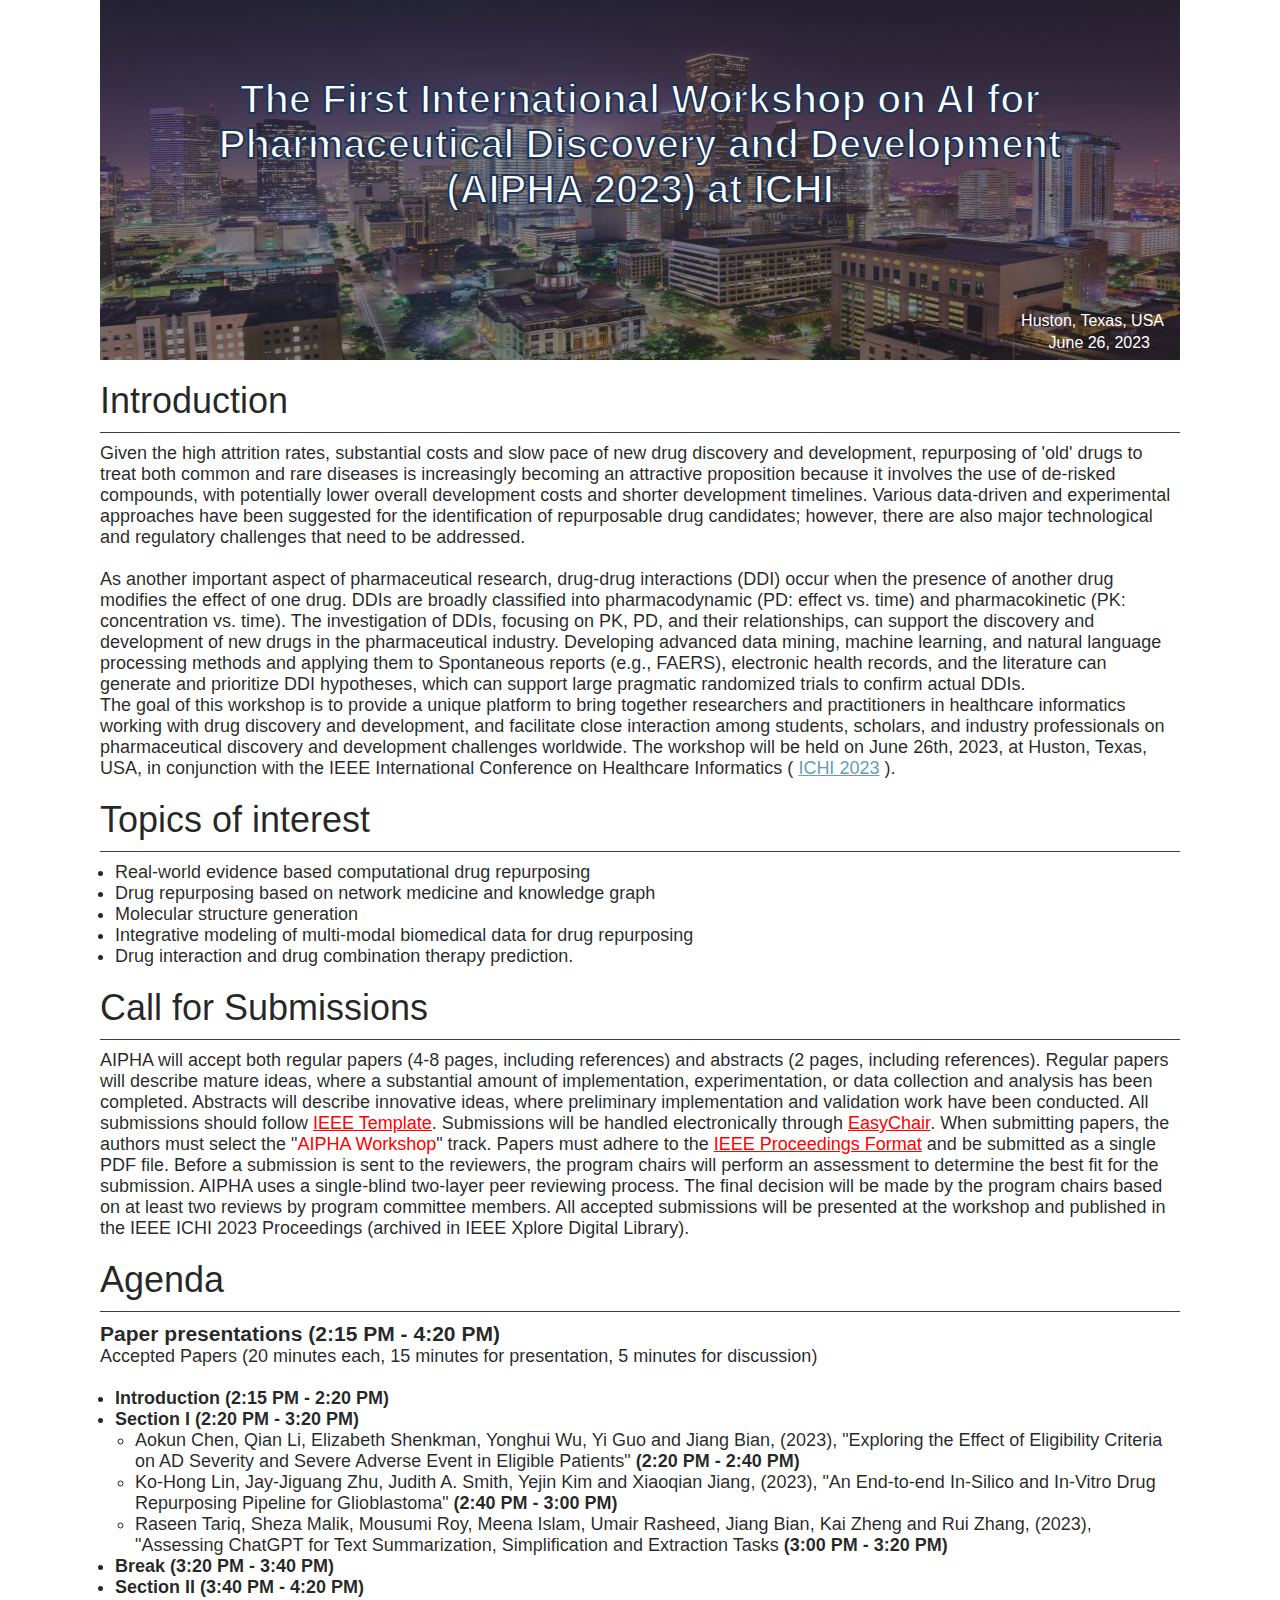
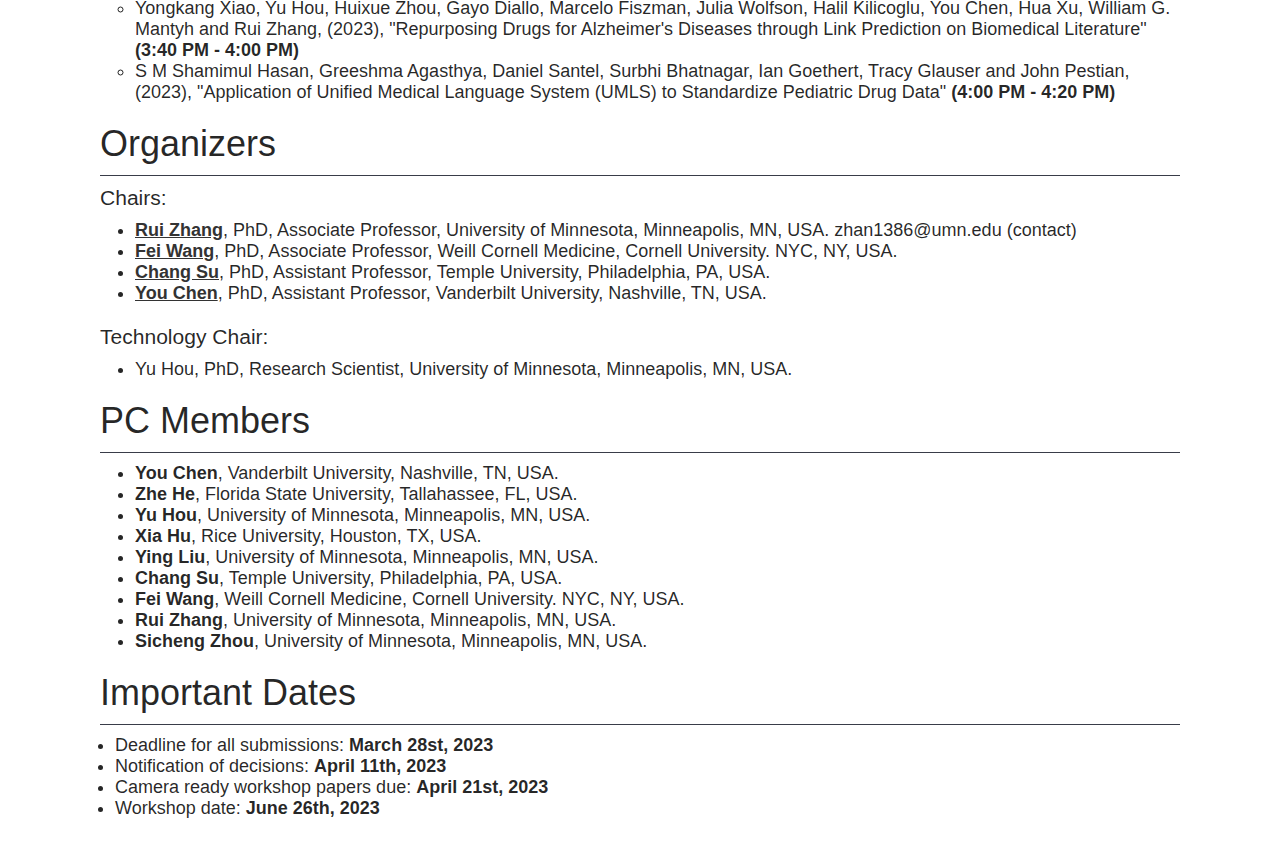
<file: index.html>
<!DOCTYPE html>
<html lang="en">
<head>
    <meta charset="UTF-8">
    <title>AIPHA2023</title>

    <script type="text/javascript" src="layui/layui.js"></script>

    <link rel="stylesheet" href="layui/css/layui.css">
    <link rel="stylesheet" href="homepage.css">
</head>
<body>

<div class="layui-bg-gray" style="margin-left: 100px; margin-right: 100px; position: relative; ">
    <img src="huston.jpeg" alt="Snow" style="width:100%; opacity: .9; filter: brightness(50%)" height="360">
    <div style="font-weight: 900; width:90%; font-size: 40px; color: white; -webkit-text-stroke: 2px #1d3557; text-align: center; position: absolute; top: 40%; left: 50%; transform: translate(-50%, -50%)">The First International Workshop on AI for Pharmaceutical Discovery and Development (AIPHA 2023) at ICHI</div>
    <div style="position: absolute; bottom: 30px; right: 16px; font-size: 16px; color: white; font-weight: 500;">Huston, Texas, USA</div>
    <div style="position: absolute; bottom: 8px; right: 30px; font-size: 16px; color: white; font-weight: 500;">June 26, 2023</div>
</div>

<div class="main_text" style="margin-left: 100px; margin-right: 100px; margin-top: 20px">
    <h1>Introduction</h1>
    <hr class="layui-border-black">
    <div>
        <p>Given the high attrition rates, substantial costs and slow pace of new drug discovery and development, repurposing of 'old' drugs to treat both common and rare diseases is increasingly becoming an attractive proposition because it involves the use of de-risked compounds, with potentially lower overall development costs and shorter development timelines. Various data-driven and experimental approaches have been suggested for the identification of repurposable drug candidates; however, there are also major technological and regulatory challenges that need to be addressed.</p>
        <br>
        As another important aspect of pharmaceutical research, drug-drug interactions (DDI) occur when the presence of another drug modifies the effect of one drug. DDIs are broadly classified into pharmacodynamic (PD: effect vs. time) and pharmacokinetic (PK: concentration vs. time). The investigation of DDIs, focusing on PK, PD, and their relationships, can support the discovery and development of new drugs in the pharmaceutical industry.  Developing advanced data mining, machine learning, and natural language processing methods and applying them to Spontaneous reports (e.g., FAERS), electronic health records, and the literature can generate and prioritize DDI hypotheses, which can support large pragmatic randomized trials to confirm actual DDIs.
        <br>
        The goal of this workshop is to provide a unique platform to bring together researchers and practitioners in healthcare informatics working with drug discovery and development, and facilitate close interaction among students, scholars, and industry professionals on pharmaceutical discovery and development challenges worldwide. The workshop will be held on June 26th, 2023, at Huston, Texas, USA, in conjunction with the IEEE International Conference on Healthcare Informatics ( <a style="color: #669bbc" href="https://ieeeichi.github.io/ICHI2023/" target='_blank' rel='noopener noreferrer'><ins>ICHI 2023</ins> </a>).
    </div>

    <h1 style="margin-top: 20px">Topics of interest</h1>
    <hr class="layui-border-black">
    <ul>
        <li><span>Real-world evidence based computational drug repurposing</span></li>
        <li><span>Drug repurposing based on network medicine and knowledge graph</span></li>
        <li><span>Molecular structure generation</span></li>
        <li><span>Integrative modeling of multi-modal biomedical data for drug repurposing</span></li>
        <li><span>Drug interaction and drug combination therapy prediction.</span></li>
    </ul>

    <h1 style="margin-top: 20px">Call for Submissions</h1>
    <hr class="layui-border-black">
    <div class="main_text">
        <p>
            AIPHA will accept both regular papers (4-8 pages, including references) and abstracts (2 pages, including references). Regular papers will describe mature ideas, where a substantial amount of implementation, experimentation, or data collection and analysis has been completed. Abstracts will describe innovative ideas, where preliminary implementation and validation work have been conducted. All submissions should follow <a style="color: red" href="https://www.ieee.org/conferences/publishing/templates.html" target='_blank' rel='noopener noreferrer'><ins>IEEE Template</ins></a>.
            Submissions will be handled electronically through <a style="color: red" href="https://easychair.org/account/signin" target='_blank' rel='noopener noreferrer'><ins>EasyChair</ins></a>. When submitting papers, the authors must select the "<a style="color: red">AIPHA Workshop</a>" track. Papers must adhere to the <a style="color: red" href="https://easychair.org/account/signin" target='_blank' rel='noopener noreferrer'><ins>IEEE Proceedings Format</ins></a> and be submitted as a single PDF file. Before a submission is sent to the reviewers, the program chairs will perform an assessment to determine the best fit for the submission.
            AIPHA uses a single-blind two-layer peer reviewing process. The final decision will be made by the program chairs based on at least two reviews by program committee members. All accepted submissions will be presented at the workshop and published in the IEEE ICHI 2023 Proceedings (archived in IEEE Xplore Digital Library).</p>
    </div>

    <h1 style="margin-top: 20px">Agenda</h1>
    <hr class="layui-border-black">
    <h3><b>Paper presentations (2:15 PM - 4:20 PM)</b></h3>
    <p>Accepted Papers (20 minutes each, 15 minutes for presentation, 5 minutes for discussion)</p>
    </br>
    <ul>
        <li><b>Introduction (2:15 PM - 2:20 PM)</b> </li>
        <li><b>Section I (2:20 PM - 3:20 PM)</b></li>
        <ul style="margin-left: 20px;">
            <li style="list-style-type: circle">Aokun Chen, Qian Li, Elizabeth Shenkman, Yonghui Wu, Yi Guo and Jiang Bian, (2023), "Exploring the Effect of Eligibility Criteria on AD Severity and Severe Adverse Event in Eligible Patients" <b>(2:20 PM - 2:40 PM)</b></li>
            <li style="list-style-type: circle">Ko-Hong Lin, Jay-Jiguang Zhu, Judith A. Smith, Yejin Kim and Xiaoqian Jiang, (2023), "An End-to-end In-Silico and In-Vitro Drug Repurposing Pipeline for Glioblastoma" <b>(2:40 PM - 3:00 PM)</b></li>
            <li style="list-style-type: circle">Raseen Tariq, Sheza Malik, Mousumi Roy, Meena Islam, Umair Rasheed, Jiang Bian, Kai Zheng and Rui Zhang, (2023), "Assessing ChatGPT for Text Summarization, Simplification and Extraction Tasks <b>(3:00 PM - 3:20 PM)</b></li>
        </ul>

        <li><b>Break (3:20 PM - 3:40 PM)</b></li>

        <li><b>Section II (3:40 PM - 4:20 PM)</b></li>
        <ul style="margin-left: 20px;">
            <li style="list-style-type: circle">Yongkang Xiao, Yu Hou, Huixue Zhou, Gayo Diallo, Marcelo Fiszman, Julia Wolfson, Halil Kilicoglu, You Chen, Hua Xu, William G. Mantyh and Rui Zhang, (2023), "Repurposing Drugs for Alzheimer's Diseases through Link Prediction on Biomedical Literature" <b>(3:40 PM - 4:00 PM)</b></li>
            <li style="list-style-type: circle">S M Shamimul Hasan, Greeshma Agasthya, Daniel Santel, Surbhi Bhatnagar, Ian Goethert, Tracy Glauser and John Pestian, (2023), "Application of Unified Medical Language System (UMLS) to Standardize Pediatric Drug Data" <b>(4:00 PM - 4:20 PM)</b></li>
        </ul>
    </ul>

    <h1 style="margin-top: 20px">Organizers</h1>
    <hr class="layui-border-black">
    <h3>Chairs:</h3>
    <ul style="margin-left: 20px; margin-top: 10px">
        <li><a href="http://Ruizhang.umn.edu" target='_blank' rel='noopener noreferrer'><b><ins>Rui Zhang</ins></b></a>, PhD, Associate Professor, University of Minnesota, Minneapolis, MN, USA. zhan1386@umn.edu (contact)</li>
        <li><a href="https://wcm-wanglab.github.io/" target='_blank' rel='noopener noreferrer'><b><ins>Fei Wang</ins></b></a>, PhD, Associate Professor, Weill Cornell Medicine, Cornell University. NYC, NY, USA.</li>
        <li><a href="http://chang-su.net" target='_blank' rel='noopener noreferrer'><b><ins>Chang Su</ins></b></a>, PhD, Assistant Professor, Temple University, Philadelphia, PA, USA.</li>
        <li><a href="https://www.vumc.org/dbmi/person/you-chen-phd-famia" target='_blank' rel='noopener noreferrer'><b><ins>You Chen</ins></b></a>, PhD, Assistant Professor, Vanderbilt University, Nashville, TN, USA.</li>
    </ul>

    <br>
    <h3>Technology Chair:</h3>
    <ul style="margin-left: 20px; margin-top: 10px">
        <li>Yu Hou, PhD, Research Scientist, University of Minnesota, Minneapolis, MN, USA.</li>
    </ul>

    <h1 style="margin-top: 20px">PC Members</h1>
    <hr class="layui-border-black">
    <ul style="margin-left: 20px; margin-top: 10px">
        <li><b>You Chen</b>, Vanderbilt University, Nashville, TN, USA.</li>
        <li><b>Zhe He</b>, Florida State University, Tallahassee, FL, USA.</li>
        <li><b>Yu Hou</b>, University of Minnesota, Minneapolis, MN, USA. </li>
        <li><b>Xia Hu</b>, Rice University, Houston, TX, USA. </li>
        <li><b>Ying Liu</b>, University of Minnesota, Minneapolis, MN, USA. </li>
        <li><b>Chang Su</b>, Temple University, Philadelphia, PA, USA.</li>
        <li><b>Fei Wang</b>, Weill Cornell Medicine, Cornell University. NYC, NY, USA.</li>
        <li><b>Rui Zhang</b>, University of Minnesota, Minneapolis, MN, USA. </li>
        <li><b>Sicheng Zhou</b>, University of Minnesota, Minneapolis, MN, USA. </li>
    </ul>

    <h1 style="margin-top: 20px">Important Dates</h1>
    <hr class="layui-border-black">
    <ul>
        <li>Deadline for all submissions: <span style="font-weight: bold;">March 28st, 2023</span></li>
        <li>Notification of decisions: <span style="font-weight: bold;">April 11th, 2023</span></li>
        <li>Camera ready workshop papers due: <span style="font-weight: bold;">April 21st, 2023</span></li>
        <li>Workshop date: <span style="font-weight: bold;">June 26th, 2023</span></li>
    </ul>
</div>
<p><br></p>
<p><br></p>

<script>
</script>
</body>
</html>
</file>
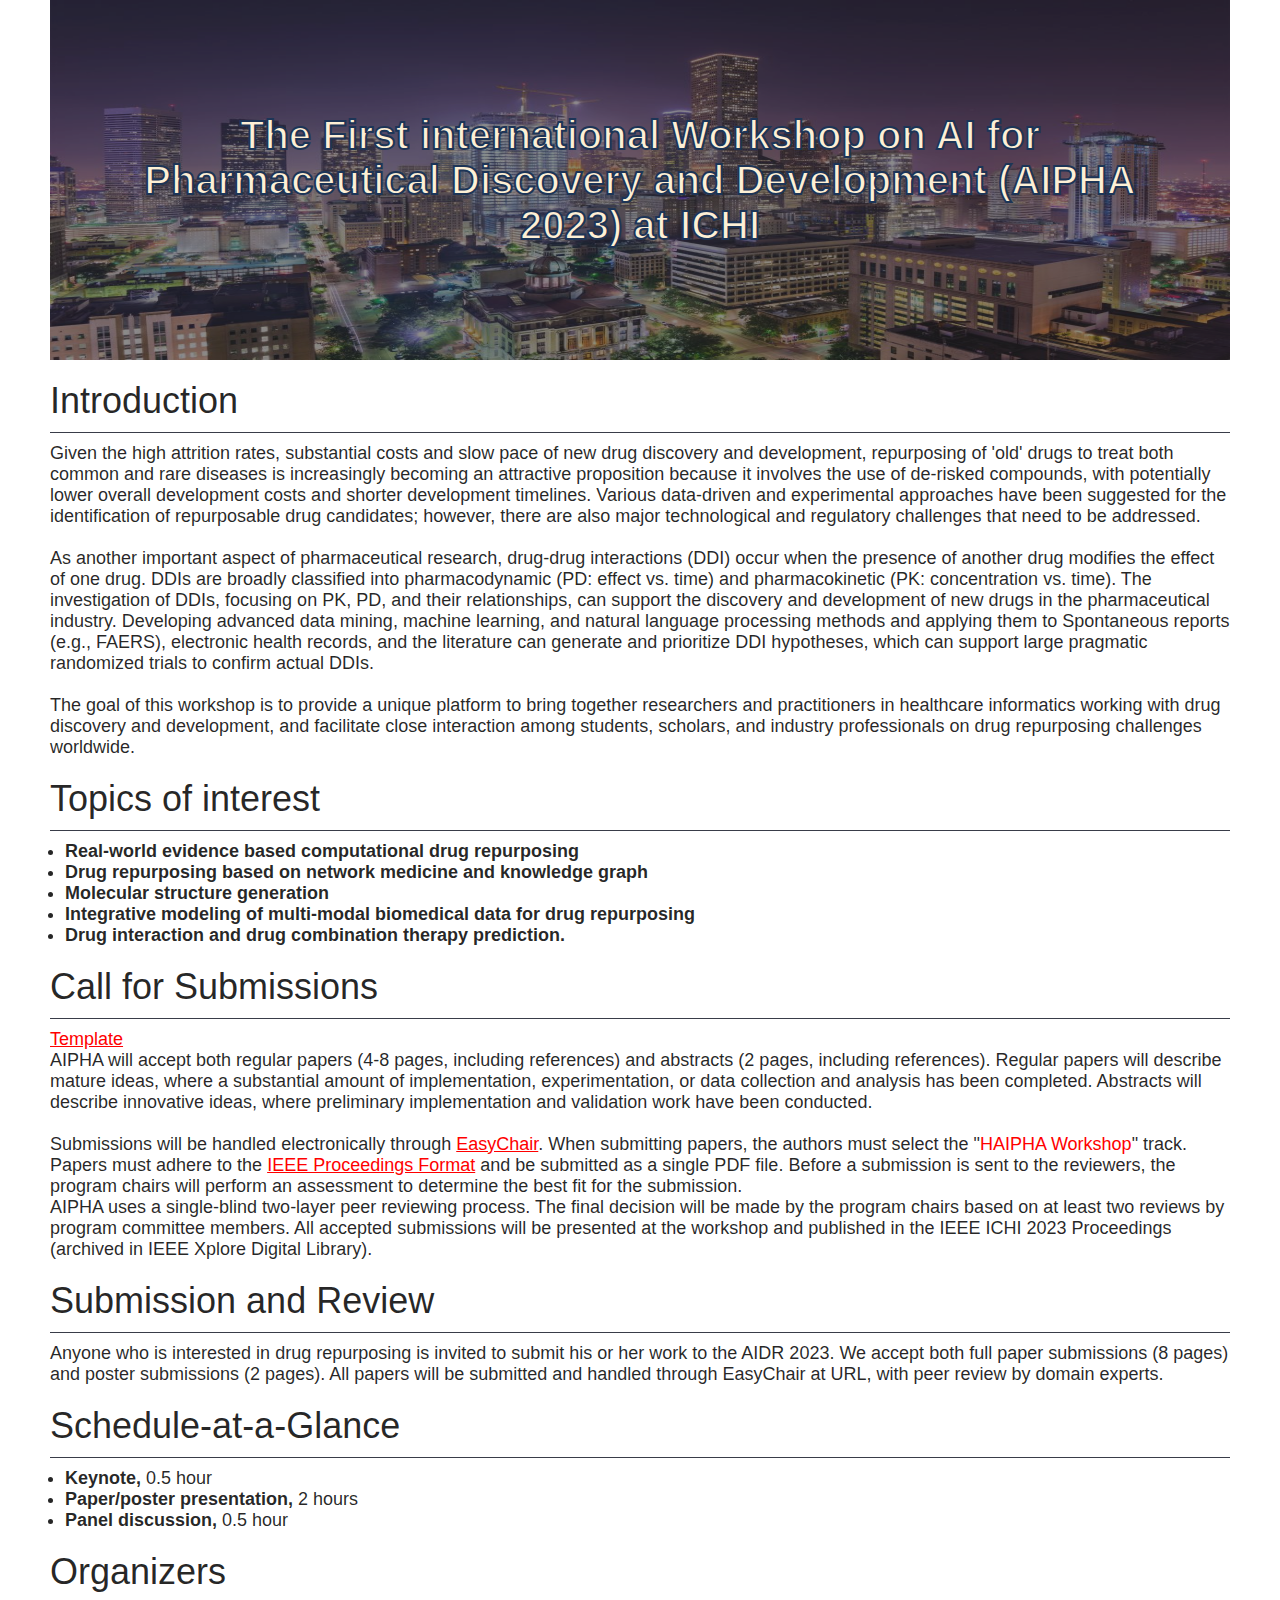
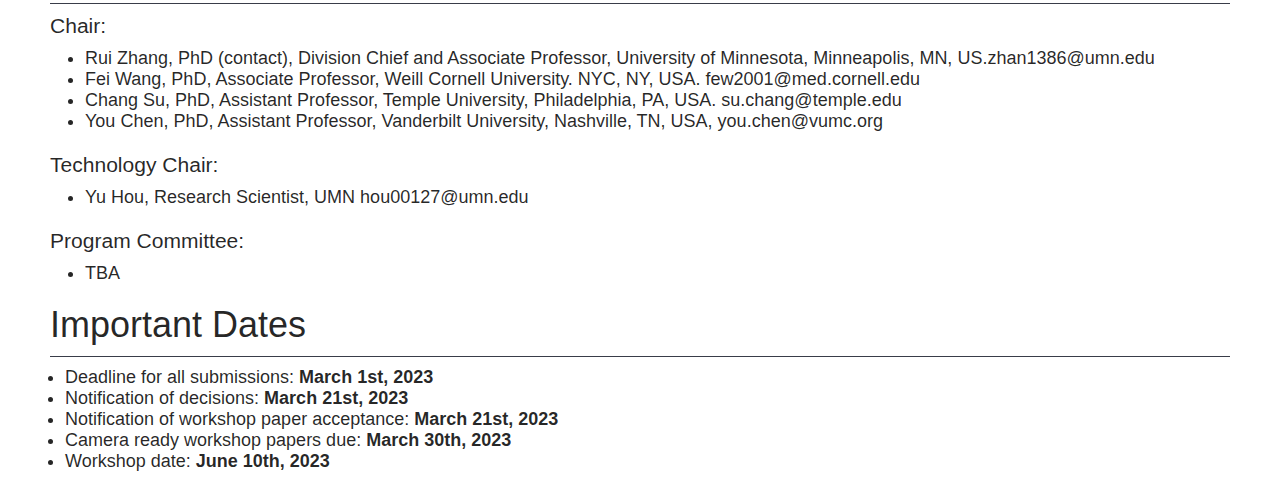
<file: homepage.html>
<!DOCTYPE html>
<html lang="en">
<head>
    <meta charset="UTF-8">
    <title>Title</title>

    <script type="text/javascript" src="layui/layui.js"></script>

    <link rel="stylesheet" href="layui/css/layui.css">
    <link rel="stylesheet" href="homepage.css">
</head>
<body>

<div class="layui-bg-gray" style="margin-left: 50px; margin-right: 50px; position: relative; ">
    <img src="hoston.jpeg" alt="Snow" style="width:100%; opacity: .9; filter: brightness(50%)" height="360">
    <div style="font-weight: 900; width:90%; font-size: 40px; color: #fdf0d5; -webkit-text-stroke: 2px #1d3557; text-align: center; position: absolute; top: 50%; left: 50%; transform: translate(-50%, -50%)">The First international Workshop on AI for Pharmaceutical Discovery and Development (AIPHA 2023) at ICHI</div>
</div>

<div class="main_text" style="margin-left: 50px; margin-right: 50px; margin-top: 20px">
    <h1>Introduction</h1>
    <hr class="layui-border-black">
    <div>
        <p>Given the high attrition rates, substantial costs and slow pace of new drug discovery and development, repurposing of 'old' drugs to treat both common and rare diseases is increasingly becoming an attractive proposition because it involves the use of de-risked compounds, with potentially lower overall development costs and shorter development timelines. Various data-driven and experimental approaches have been suggested for the identification of repurposable drug candidates; however, there are also major technological and regulatory challenges that need to be addressed.</p>
        <br>
        As another important aspect of pharmaceutical research, drug-drug interactions (DDI) occur when the presence of another drug modifies the effect of one drug. DDIs are broadly classified into pharmacodynamic (PD: effect vs. time) and pharmacokinetic (PK: concentration vs. time). The investigation of DDIs, focusing on PK, PD, and their relationships, can support the discovery and development of new drugs in the pharmaceutical industry.  Developing advanced data mining, machine learning, and natural language processing methods and applying them to Spontaneous reports (e.g., FAERS), electronic health records, and the literature can generate and prioritize DDI hypotheses, which can support large pragmatic randomized trials to confirm actual DDIs.</p>
        <br>
        The goal of this workshop is to provide a unique platform to bring together researchers and practitioners in healthcare informatics working with drug discovery and development, and facilitate close interaction among students, scholars, and industry professionals on drug repurposing challenges worldwide.</p>
    </div>

    <h1 style="margin-top: 20px">Topics of interest</h1>
    <hr class="layui-border-black">
    <ul>
        <li><span style="font-weight: bold;">Real-world evidence based computational drug repurposing</span></li>
        <li><span style="font-weight: bold;">Drug repurposing based on network medicine and knowledge graph</span></li>
        <li><span style="font-weight: bold;">Molecular structure generation</span></li>
        <li><span style="font-weight: bold;">Integrative modeling of multi-modal biomedical data for drug repurposing</span></li>
        <li><span style="font-weight: bold;">Drug interaction and drug combination therapy prediction.</span></li>
    </ul>

    <h1 style="margin-top: 20px">Call for Submissions</h1>
    <hr class="layui-border-black">
    <div class="main_text">
        <p><a style="color: red" href="https://www.ieee.org/conferences/publishing/templates.html" target='_blank' rel='noopener noreferrer'><ins>Template</ins></a></p>
        <p>AIPHA will accept both regular papers (4-8 pages, including references) and abstracts (2 pages, including references). Regular papers will describe mature ideas, where a substantial amount of implementation, experimentation, or data collection and analysis has been completed. Abstracts will describe innovative ideas, where preliminary implementation and validation work have been conducted.</p>
        <p><br></p>
        <p>Submissions will be handled electronically through <a style="color: red" href="https://easychair.org/account/signin" target='_blank' rel='noopener noreferrer'><ins>EasyChair</ins></a>.  When submitting papers, the authors must select the "<a style="color: red">HAIPHA Workshop</a>" track. Papers must adhere to the <a style="color: red" href="https://easychair.org/account/signin" target='_blank' rel='noopener noreferrer'><ins>IEEE Proceedings Format</ins></a> and be submitted as a single PDF file. Before a submission is sent to the reviewers, the program chairs will perform an assessment to determine the best fit for the submission.</p>
        <p>AIPHA uses a single-blind two-layer peer reviewing process. The final decision will be made by the program chairs based on at least two reviews by program committee members. All accepted submissions will be presented at the workshop and published in the IEEE ICHI 2023 Proceedings (archived in IEEE Xplore Digital Library).</p>
    </div>

    <h1 style="margin-top: 20px">Submission and Review</h1>
    <hr class="layui-border-black">
    <div class="main_text">
        <p>Anyone who is interested in drug repurposing is invited to submit his or her work to the AIDR 2023. We accept both full paper submissions (8 pages) and poster submissions (2 pages). All papers will be submitted and handled through EasyChair at URL, with peer review by domain experts.</p>
    </div>

    <h1 style="margin-top: 20px">Schedule-at-a-Glance</h1>
    <hr class="layui-border-black">
    <ul>
        <li><span style="font-weight: bold;">Keynote,</span> 0.5 hour</li>
        <li><span style="font-weight: bold;">Paper/poster presentation,</span> 2 hours</li>
        <li><span style="font-weight: bold;">Panel discussion,</span> 0.5 hour</li>
    </ul>

    <h1 style="margin-top: 20px">Organizers</h1>
    <hr class="layui-border-black">
    <h3>Chair:</h3>
    <ul style="margin-left: 20px; margin-top: 10px">
        <li>Rui Zhang, PhD (contact), Division Chief and Associate Professor, University of Minnesota, Minneapolis, MN, US.zhan1386@umn.edu</li>
        <li>Fei Wang, PhD, Associate Professor, Weill Cornell University. NYC, NY, USA. few2001@med.cornell.edu</li>
        <li>Chang Su, PhD, Assistant Professor, Temple University, Philadelphia, PA, USA. su.chang@temple.edu</li>
        <li>You Chen, PhD, Assistant Professor, Vanderbilt University, Nashville, TN, USA, you.chen@vumc.org</li>
    </ul>

    <br>
    <h3>Technology Chair:</h3>
    <ul style="margin-left: 20px; margin-top: 10px">
        <li>Yu Hou, Research Scientist, UMN hou00127@umn.edu</li>
    </ul>

    <br>
    <h3>Program Committee:</h3>
    <ul style="margin-left: 20px; margin-top: 10px">
        <li>TBA</li>
    </ul>

    <h1 style="margin-top: 20px">Important Dates</h1>
    <hr class="layui-border-black">
    <ul>
        <li>Deadline for all submissions: <span style="font-weight: bold;">March 1st, 2023</span></li>
        <li>Notification of decisions: <span style="font-weight: bold;">March 21st, 2023</span></li>
        <li>Notification of workshop paper acceptance: <span style="font-weight: bold;">March 21st, 2023</span></li>
        <li>Camera ready workshop papers due: <span style="font-weight: bold;">March 30th, 2023</span></li>
        <li>Workshop date: <span style="font-weight: bold;">June 10th, 2023</span></li>
    </ul>
</div>
<p><br></p>
<p><br></p>

<script>
</script>
</body>
</html>
</file>
<file: layui/css/layui.css>
.layui-inline,img{display:inline-block;vertical-align:middle}h1,h2,h3,h4,h5,h6{font-weight:400}a,body{color:#333}.layui-edge,.layui-header,.layui-inline,.layui-main{position:relative}.layui-edge,hr{height:0;overflow:hidden}.layui-layout-body,.layui-side,.layui-side-scroll{overflow-x:hidden}.layui-edge,.layui-elip,hr{overflow:hidden}.layui-btn,.layui-edge,.layui-inline,img{vertical-align:middle}.layui-btn,.layui-disabled,.layui-icon,.layui-unselect{-moz-user-select:none;-webkit-user-select:none;-ms-user-select:none}blockquote,body,button,dd,div,dl,dt,form,h1,h2,h3,h4,h5,h6,input,li,ol,p,pre,td,textarea,th,ul{margin:0;padding:0;-webkit-tap-highlight-color:rgba(0,0,0,0)}a:active,a:hover{outline:0}img{border:none}li{list-style:none}table{border-collapse:collapse;border-spacing:0}h4,h5,h6{font-size:100%}button,input,optgroup,option,select,textarea{font-family:inherit;font-size:inherit;font-style:inherit;font-weight:inherit;outline:0}pre{white-space:pre-wrap;white-space:-moz-pre-wrap;white-space:-pre-wrap;white-space:-o-pre-wrap;word-wrap:break-word}body{line-height:1.6;color:rgba(0,0,0,.85);font:14px Helvetica Neue,Helvetica,PingFang SC,Tahoma,Arial,sans-serif}hr{line-height:0;margin:10px 0;padding:0;border:none!important;border-bottom:1px solid #eee!important;clear:both;background:0 0}a{text-decoration:none}a:hover{color:#777}a cite{font-style:normal;*cursor:pointer}.layui-border-box,.layui-border-box *{box-sizing:border-box}.layui-box,.layui-box *{box-sizing:content-box}.layui-clear{clear:both;*zoom:1}.layui-clear:after{content:'\20';clear:both;*zoom:1;display:block;height:0}.layui-inline{*display:inline;*zoom:1}.layui-btn,.layui-btn-group,.layui-edge{display:inline-block}.layui-edge{width:0;border-width:6px;border-style:dashed;border-color:transparent}.layui-edge-top{top:-4px;border-bottom-color:#999;border-bottom-style:solid}.layui-edge-right{border-left-color:#999;border-left-style:solid}.layui-edge-bottom{top:2px;border-top-color:#999;border-top-style:solid}.layui-edge-left{border-right-color:#999;border-right-style:solid}.layui-elip{text-overflow:ellipsis;white-space:nowrap}.layui-disabled,.layui-disabled:hover{color:#d2d2d2!important;cursor:not-allowed!important}.layui-circle{border-radius:100%}.layui-show{display:block!important}.layui-hide{display:none!important}.layui-show-v{visibility:visible!important}.layui-hide-v{visibility:hidden!important}@font-face{font-family:layui-icon;src:url(../font/iconfont.eot?v=256);src:url(../font/iconfont.eot?v=256#iefix) format('embedded-opentype'),url(../font/iconfont.woff2?v=256) format('woff2'),url(../font/iconfont.woff?v=256) format('woff'),url(../font/iconfont.ttf?v=256) format('truetype'),url(../font/iconfont.svg?v=256#layui-icon) format('svg')}.layui-icon{font-family:layui-icon!important;font-size:16px;font-style:normal;-webkit-font-smoothing:antialiased;-moz-osx-font-smoothing:grayscale}.layui-icon-reply-fill:before{content:"\e611"}.layui-icon-set-fill:before{content:"\e614"}.layui-icon-menu-fill:before{content:"\e60f"}.layui-icon-search:before{content:"\e615"}.layui-icon-share:before{content:"\e641"}.layui-icon-set-sm:before{content:"\e620"}.layui-icon-engine:before{content:"\e628"}.layui-icon-close:before{content:"\1006"}.layui-icon-close-fill:before{content:"\1007"}.layui-icon-chart-screen:before{content:"\e629"}.layui-icon-star:before{content:"\e600"}.layui-icon-circle-dot:before{content:"\e617"}.layui-icon-chat:before{content:"\e606"}.layui-icon-release:before{content:"\e609"}.layui-icon-list:before{content:"\e60a"}.layui-icon-chart:before{content:"\e62c"}.layui-icon-ok-circle:before{content:"\1005"}.layui-icon-layim-theme:before{content:"\e61b"}.layui-icon-table:before{content:"\e62d"}.layui-icon-right:before{content:"\e602"}.layui-icon-left:before{content:"\e603"}.layui-icon-cart-simple:before{content:"\e698"}.layui-icon-face-cry:before{content:"\e69c"}.layui-icon-face-smile:before{content:"\e6af"}.layui-icon-survey:before{content:"\e6b2"}.layui-icon-tree:before{content:"\e62e"}.layui-icon-ie:before{content:"\e7bb"}.layui-icon-upload-circle:before{content:"\e62f"}.layui-icon-add-circle:before{content:"\e61f"}.layui-icon-download-circle:before{content:"\e601"}.layui-icon-templeate-1:before{content:"\e630"}.layui-icon-util:before{content:"\e631"}.layui-icon-face-surprised:before{content:"\e664"}.layui-icon-edit:before{content:"\e642"}.layui-icon-speaker:before{content:"\e645"}.layui-icon-down:before{content:"\e61a"}.layui-icon-file:before{content:"\e621"}.layui-icon-layouts:before{content:"\e632"}.layui-icon-rate-half:before{content:"\e6c9"}.layui-icon-add-circle-fine:before{content:"\e608"}.layui-icon-prev-circle:before{content:"\e633"}.layui-icon-read:before{content:"\e705"}.layui-icon-404:before{content:"\e61c"}.layui-icon-carousel:before{content:"\e634"}.layui-icon-help:before{content:"\e607"}.layui-icon-code-circle:before{content:"\e635"}.layui-icon-windows:before{content:"\e67f"}.layui-icon-water:before{content:"\e636"}.layui-icon-username:before{content:"\e66f"}.layui-icon-find-fill:before{content:"\e670"}.layui-icon-about:before{content:"\e60b"}.layui-icon-location:before{content:"\e715"}.layui-icon-up:before{content:"\e619"}.layui-icon-pause:before{content:"\e651"}.layui-icon-date:before{content:"\e637"}.layui-icon-layim-uploadfile:before{content:"\e61d"}.layui-icon-delete:before{content:"\e640"}.layui-icon-play:before{content:"\e652"}.layui-icon-top:before{content:"\e604"}.layui-icon-firefox:before{content:"\e686"}.layui-icon-friends:before{content:"\e612"}.layui-icon-refresh-3:before{content:"\e9aa"}.layui-icon-ok:before{content:"\e605"}.layui-icon-layer:before{content:"\e638"}.layui-icon-face-smile-fine:before{content:"\e60c"}.layui-icon-dollar:before{content:"\e659"}.layui-icon-group:before{content:"\e613"}.layui-icon-layim-download:before{content:"\e61e"}.layui-icon-picture-fine:before{content:"\e60d"}.layui-icon-link:before{content:"\e64c"}.layui-icon-diamond:before{content:"\e735"}.layui-icon-log:before{content:"\e60e"}.layui-icon-key:before{content:"\e683"}.layui-icon-rate-solid:before{content:"\e67a"}.layui-icon-fonts-del:before{content:"\e64f"}.layui-icon-unlink:before{content:"\e64d"}.layui-icon-fonts-clear:before{content:"\e639"}.layui-icon-triangle-r:before{content:"\e623"}.layui-icon-circle:before{content:"\e63f"}.layui-icon-radio:before{content:"\e643"}.layui-icon-align-center:before{content:"\e647"}.layui-icon-align-right:before{content:"\e648"}.layui-icon-align-left:before{content:"\e649"}.layui-icon-loading-1:before{content:"\e63e"}.layui-icon-return:before{content:"\e65c"}.layui-icon-fonts-strong:before{content:"\e62b"}.layui-icon-upload:before{content:"\e67c"}.layui-icon-dialogue:before{content:"\e63a"}.layui-icon-video:before{content:"\e6ed"}.layui-icon-headset:before{content:"\e6fc"}.layui-icon-cellphone-fine:before{content:"\e63b"}.layui-icon-add-1:before{content:"\e654"}.layui-icon-face-smile-b:before{content:"\e650"}.layui-icon-fonts-html:before{content:"\e64b"}.layui-icon-screen-full:before{content:"\e622"}.layui-icon-form:before{content:"\e63c"}.layui-icon-cart:before{content:"\e657"}.layui-icon-camera-fill:before{content:"\e65d"}.layui-icon-tabs:before{content:"\e62a"}.layui-icon-heart-fill:before{content:"\e68f"}.layui-icon-fonts-code:before{content:"\e64e"}.layui-icon-ios:before{content:"\e680"}.layui-icon-at:before{content:"\e687"}.layui-icon-fire:before{content:"\e756"}.layui-icon-set:before{content:"\e716"}.layui-icon-fonts-u:before{content:"\e646"}.layui-icon-triangle-d:before{content:"\e625"}.layui-icon-tips:before{content:"\e702"}.layui-icon-picture:before{content:"\e64a"}.layui-icon-more-vertical:before{content:"\e671"}.layui-icon-bluetooth:before{content:"\e689"}.layui-icon-flag:before{content:"\e66c"}.layui-icon-loading:before{content:"\e63d"}.layui-icon-fonts-i:before{content:"\e644"}.layui-icon-refresh-1:before{content:"\e666"}.layui-icon-rmb:before{content:"\e65e"}.layui-icon-addition:before{content:"\e624"}.layui-icon-home:before{content:"\e68e"}.layui-icon-time:before{content:"\e68d"}.layui-icon-user:before{content:"\e770"}.layui-icon-notice:before{content:"\e667"}.layui-icon-chrome:before{content:"\e68a"}.layui-icon-edge:before{content:"\e68b"}.layui-icon-login-weibo:before{content:"\e675"}.layui-icon-voice:before{content:"\e688"}.layui-icon-upload-drag:before{content:"\e681"}.layui-icon-login-qq:before{content:"\e676"}.layui-icon-snowflake:before{content:"\e6b1"}.layui-icon-heart:before{content:"\e68c"}.layui-icon-logout:before{content:"\e682"}.layui-icon-file-b:before{content:"\e655"}.layui-icon-template:before{content:"\e663"}.layui-icon-transfer:before{content:"\e691"}.layui-icon-auz:before{content:"\e672"}.layui-icon-console:before{content:"\e665"}.layui-icon-app:before{content:"\e653"}.layui-icon-prev:before{content:"\e65a"}.layui-icon-website:before{content:"\e7ae"}.layui-icon-next:before{content:"\e65b"}.layui-icon-component:before{content:"\e857"}.layui-icon-android:before{content:"\e684"}.layui-icon-more:before{content:"\e65f"}.layui-icon-login-wechat:before{content:"\e677"}.layui-icon-shrink-right:before{content:"\e668"}.layui-icon-spread-left:before{content:"\e66b"}.layui-icon-camera:before{content:"\e660"}.layui-icon-note:before{content:"\e66e"}.layui-icon-refresh:before{content:"\e669"}.layui-icon-female:before{content:"\e661"}.layui-icon-male:before{content:"\e662"}.layui-icon-screen-restore:before{content:"\e758"}.layui-icon-password:before{content:"\e673"}.layui-icon-senior:before{content:"\e674"}.layui-icon-theme:before{content:"\e66a"}.layui-icon-tread:before{content:"\e6c5"}.layui-icon-praise:before{content:"\e6c6"}.layui-icon-star-fill:before{content:"\e658"}.layui-icon-rate:before{content:"\e67b"}.layui-icon-template-1:before{content:"\e656"}.layui-icon-vercode:before{content:"\e679"}.layui-icon-service:before{content:"\e626"}.layui-icon-cellphone:before{content:"\e678"}.layui-icon-print:before{content:"\e66d"}.layui-icon-cols:before{content:"\e610"}.layui-icon-wifi:before{content:"\e7e0"}.layui-icon-export:before{content:"\e67d"}.layui-icon-rss:before{content:"\e808"}.layui-icon-slider:before{content:"\e714"}.layui-icon-email:before{content:"\e618"}.layui-icon-subtraction:before{content:"\e67e"}.layui-icon-mike:before{content:"\e6dc"}.layui-icon-light:before{content:"\e748"}.layui-icon-gift:before{content:"\e627"}.layui-icon-mute:before{content:"\e685"}.layui-icon-reduce-circle:before{content:"\e616"}.layui-icon-music:before{content:"\e690"}.layui-main{width:1140px;margin:0 auto}.layui-header{z-index:1000;height:60px}.layui-header a:hover{transition:all .5s;-webkit-transition:all .5s}.layui-side{position:fixed;left:0;top:0;bottom:0;z-index:999;width:200px}.layui-side-scroll{position:relative;width:220px;height:100%}.layui-body{position:relative;left:200px;right:0;top:0;bottom:0;z-index:900;width:auto;box-sizing:border-box}.layui-layout-admin .layui-header{position:fixed;top:0;left:0;right:0;background-color:#23262E}.layui-layout-admin .layui-side{top:60px;width:200px;overflow-x:hidden}.layui-layout-admin .layui-body{position:absolute;top:60px;padding-bottom:44px}.layui-layout-admin .layui-main{width:auto;margin:0 15px}.layui-layout-admin .layui-footer{position:fixed;left:200px;right:0;bottom:0;z-index:990;height:44px;line-height:44px;padding:0 15px;box-shadow:-1px 0 4px rgb(0 0 0 / 12%);background-color:#FAFAFA}.layui-layout-admin .layui-logo{position:absolute;left:0;top:0;width:200px;height:100%;line-height:60px;text-align:center;color:#009688;font-size:16px;box-shadow:0 1px 2px 0 rgb(0 0 0 / 15%)}.layui-layout-admin .layui-header .layui-nav{background:0 0}.layui-layout-left{position:absolute!important;left:200px;top:0}.layui-layout-right{position:absolute!important;right:0;top:0}.layui-container{position:relative;margin:0 auto;padding:0 15px;box-sizing:border-box}.layui-fluid{position:relative;margin:0 auto;padding:0 15px}.layui-row:after,.layui-row:before{content:"";display:block;clear:both}.layui-col-lg1,.layui-col-lg10,.layui-col-lg11,.layui-col-lg12,.layui-col-lg2,.layui-col-lg3,.layui-col-lg4,.layui-col-lg5,.layui-col-lg6,.layui-col-lg7,.layui-col-lg8,.layui-col-lg9,.layui-col-md1,.layui-col-md10,.layui-col-md11,.layui-col-md12,.layui-col-md2,.layui-col-md3,.layui-col-md4,.layui-col-md5,.layui-col-md6,.layui-col-md7,.layui-col-md8,.layui-col-md9,.layui-col-sm1,.layui-col-sm10,.layui-col-sm11,.layui-col-sm12,.layui-col-sm2,.layui-col-sm3,.layui-col-sm4,.layui-col-sm5,.layui-col-sm6,.layui-col-sm7,.layui-col-sm8,.layui-col-sm9,.layui-col-xs1,.layui-col-xs10,.layui-col-xs11,.layui-col-xs12,.layui-col-xs2,.layui-col-xs3,.layui-col-xs4,.layui-col-xs5,.layui-col-xs6,.layui-col-xs7,.layui-col-xs8,.layui-col-xs9{position:relative;display:block;box-sizing:border-box}.layui-col-xs1,.layui-col-xs10,.layui-col-xs11,.layui-col-xs12,.layui-col-xs2,.layui-col-xs3,.layui-col-xs4,.layui-col-xs5,.layui-col-xs6,.layui-col-xs7,.layui-col-xs8,.layui-col-xs9{float:left}.layui-col-xs1{width:8.33333333%}.layui-col-xs2{width:16.66666667%}.layui-col-xs3{width:25%}.layui-col-xs4{width:33.33333333%}.layui-col-xs5{width:41.66666667%}.layui-col-xs6{width:50%}.layui-col-xs7{width:58.33333333%}.layui-col-xs8{width:66.66666667%}.layui-col-xs9{width:75%}.layui-col-xs10{width:83.33333333%}.layui-col-xs11{width:91.66666667%}.layui-col-xs12{width:100%}.layui-col-xs-offset1{margin-left:8.33333333%}.layui-col-xs-offset2{margin-left:16.66666667%}.layui-col-xs-offset3{margin-left:25%}.layui-col-xs-offset4{margin-left:33.33333333%}.layui-col-xs-offset5{margin-left:41.66666667%}.layui-col-xs-offset6{margin-left:50%}.layui-col-xs-offset7{margin-left:58.33333333%}.layui-col-xs-offset8{margin-left:66.66666667%}.layui-col-xs-offset9{margin-left:75%}.layui-col-xs-offset10{margin-left:83.33333333%}.layui-col-xs-offset11{margin-left:91.66666667%}.layui-col-xs-offset12{margin-left:100%}@media screen and (max-width:768px){.layui-hide-xs{display:none!important}.layui-show-xs-block{display:block!important}.layui-show-xs-inline{display:inline!important}.layui-show-xs-inline-block{display:inline-block!important}}@media screen and (min-width:768px){.layui-container{width:750px}.layui-hide-sm{display:none!important}.layui-show-sm-block{display:block!important}.layui-show-sm-inline{display:inline!important}.layui-show-sm-inline-block{display:inline-block!important}.layui-col-sm1,.layui-col-sm10,.layui-col-sm11,.layui-col-sm12,.layui-col-sm2,.layui-col-sm3,.layui-col-sm4,.layui-col-sm5,.layui-col-sm6,.layui-col-sm7,.layui-col-sm8,.layui-col-sm9{float:left}.layui-col-sm1{width:8.33333333%}.layui-col-sm2{width:16.66666667%}.layui-col-sm3{width:25%}.layui-col-sm4{width:33.33333333%}.layui-col-sm5{width:41.66666667%}.layui-col-sm6{width:50%}.layui-col-sm7{width:58.33333333%}.layui-col-sm8{width:66.66666667%}.layui-col-sm9{width:75%}.layui-col-sm10{width:83.33333333%}.layui-col-sm11{width:91.66666667%}.layui-col-sm12{width:100%}.layui-col-sm-offset1{margin-left:8.33333333%}.layui-col-sm-offset2{margin-left:16.66666667%}.layui-col-sm-offset3{margin-left:25%}.layui-col-sm-offset4{margin-left:33.33333333%}.layui-col-sm-offset5{margin-left:41.66666667%}.layui-col-sm-offset6{margin-left:50%}.layui-col-sm-offset7{margin-left:58.33333333%}.layui-col-sm-offset8{margin-left:66.66666667%}.layui-col-sm-offset9{margin-left:75%}.layui-col-sm-offset10{margin-left:83.33333333%}.layui-col-sm-offset11{margin-left:91.66666667%}.layui-col-sm-offset12{margin-left:100%}}@media screen and (min-width:992px){.layui-container{width:970px}.layui-hide-md{display:none!important}.layui-show-md-block{display:block!important}.layui-show-md-inline{display:inline!important}.layui-show-md-inline-block{display:inline-block!important}.layui-col-md1,.layui-col-md10,.layui-col-md11,.layui-col-md12,.layui-col-md2,.layui-col-md3,.layui-col-md4,.layui-col-md5,.layui-col-md6,.layui-col-md7,.layui-col-md8,.layui-col-md9{float:left}.layui-col-md1{width:8.33333333%}.layui-col-md2{width:16.66666667%}.layui-col-md3{width:25%}.layui-col-md4{width:33.33333333%}.layui-col-md5{width:41.66666667%}.layui-col-md6{width:50%}.layui-col-md7{width:58.33333333%}.layui-col-md8{width:66.66666667%}.layui-col-md9{width:75%}.layui-col-md10{width:83.33333333%}.layui-col-md11{width:91.66666667%}.layui-col-md12{width:100%}.layui-col-md-offset1{margin-left:8.33333333%}.layui-col-md-offset2{margin-left:16.66666667%}.layui-col-md-offset3{margin-left:25%}.layui-col-md-offset4{margin-left:33.33333333%}.layui-col-md-offset5{margin-left:41.66666667%}.layui-col-md-offset6{margin-left:50%}.layui-col-md-offset7{margin-left:58.33333333%}.layui-col-md-offset8{margin-left:66.66666667%}.layui-col-md-offset9{margin-left:75%}.layui-col-md-offset10{margin-left:83.33333333%}.layui-col-md-offset11{margin-left:91.66666667%}.layui-col-md-offset12{margin-left:100%}}@media screen and (min-width:1200px){.layui-container{width:1170px}.layui-hide-lg{display:none!important}.layui-show-lg-block{display:block!important}.layui-show-lg-inline{display:inline!important}.layui-show-lg-inline-block{display:inline-block!important}.layui-col-lg1,.layui-col-lg10,.layui-col-lg11,.layui-col-lg12,.layui-col-lg2,.layui-col-lg3,.layui-col-lg4,.layui-col-lg5,.layui-col-lg6,.layui-col-lg7,.layui-col-lg8,.layui-col-lg9{float:left}.layui-col-lg1{width:8.33333333%}.layui-col-lg2{width:16.66666667%}.layui-col-lg3{width:25%}.layui-col-lg4{width:33.33333333%}.layui-col-lg5{width:41.66666667%}.layui-col-lg6{width:50%}.layui-col-lg7{width:58.33333333%}.layui-col-lg8{width:66.66666667%}.layui-col-lg9{width:75%}.layui-col-lg10{width:83.33333333%}.layui-col-lg11{width:91.66666667%}.layui-col-lg12{width:100%}.layui-col-lg-offset1{margin-left:8.33333333%}.layui-col-lg-offset2{margin-left:16.66666667%}.layui-col-lg-offset3{margin-left:25%}.layui-col-lg-offset4{margin-left:33.33333333%}.layui-col-lg-offset5{margin-left:41.66666667%}.layui-col-lg-offset6{margin-left:50%}.layui-col-lg-offset7{margin-left:58.33333333%}.layui-col-lg-offset8{margin-left:66.66666667%}.layui-col-lg-offset9{margin-left:75%}.layui-col-lg-offset10{margin-left:83.33333333%}.layui-col-lg-offset11{margin-left:91.66666667%}.layui-col-lg-offset12{margin-left:100%}}.layui-col-space1{margin:-.5px}.layui-col-space1>*{padding:.5px}.layui-col-space2{margin:-1px}.layui-col-space2>*{padding:1px}.layui-col-space4{margin:-2px}.layui-col-space4>*{padding:2px}.layui-col-space5{margin:-2.5px}.layui-col-space5>*{padding:2.5px}.layui-col-space6{margin:-3px}.layui-col-space6>*{padding:3px}.layui-col-space8{margin:-4px}.layui-col-space8>*{padding:4px}.layui-col-space10{margin:-5px}.layui-col-space10>*{padding:5px}.layui-col-space12{margin:-6px}.layui-col-space12>*{padding:6px}.layui-col-space14{margin:-7px}.layui-col-space14>*{padding:7px}.layui-col-space15{margin:-7.5px}.layui-col-space15>*{padding:7.5px}.layui-col-space16{margin:-8px}.layui-col-space16>*{padding:8px}.layui-col-space18{margin:-9px}.layui-col-space18>*{padding:9px}.layui-col-space20{margin:-10px}.layui-col-space20>*{padding:10px}.layui-col-space22{margin:-11px}.layui-col-space22>*{padding:11px}.layui-col-space24{margin:-12px}.layui-col-space24>*{padding:12px}.layui-col-space25{margin:-12.5px}.layui-col-space25>*{padding:12.5px}.layui-col-space26{margin:-13px}.layui-col-space26>*{padding:13px}.layui-col-space28{margin:-14px}.layui-col-space28>*{padding:14px}.layui-col-space30{margin:-15px}.layui-col-space30>*{padding:15px}.layui-btn,.layui-input,.layui-select,.layui-textarea,.layui-upload-button{outline:0;-webkit-appearance:none;transition:all .3s;-webkit-transition:all .3s;box-sizing:border-box}.layui-elem-quote{margin-bottom:10px;padding:15px;line-height:1.6;border-left:5px solid #5FB878;border-radius:0 2px 2px 0;background-color:#FAFAFA}.layui-quote-nm{border-style:solid;border-width:1px 1px 1px 5px;background:0 0}.layui-elem-field{margin-bottom:10px;padding:0;border-width:1px;border-style:solid}.layui-elem-field legend{margin-left:20px;padding:0 10px;font-size:20px;font-weight:300}.layui-field-title{margin:10px 0 20px;border-width:1px 0 0}.layui-field-box{padding:15px}.layui-field-title .layui-field-box{padding:10px 0}.layui-progress{position:relative;height:6px;border-radius:20px;background-color:#eee}.layui-progress-bar{position:absolute;left:0;top:0;width:0;max-width:100%;height:6px;border-radius:20px;text-align:right;background-color:#5FB878;transition:all .3s;-webkit-transition:all .3s}.layui-progress-big,.layui-progress-big .layui-progress-bar{height:18px;line-height:18px}.layui-progress-text{position:relative;top:-20px;line-height:18px;font-size:12px;color:#666}.layui-progress-big .layui-progress-text{position:static;padding:0 10px;color:#fff}.layui-collapse{border-width:1px;border-style:solid;border-radius:2px}.layui-colla-content,.layui-colla-item{border-top-width:1px;border-top-style:solid}.layui-colla-item:first-child{border-top:none}.layui-colla-title{position:relative;height:42px;line-height:42px;padding:0 15px 0 35px;color:#333;background-color:#FAFAFA;cursor:pointer;font-size:14px;overflow:hidden}.layui-colla-content{display:none;padding:10px 15px;line-height:1.6;color:#666}.layui-colla-icon{position:absolute;left:15px;top:0;font-size:14px}.layui-card-body,.layui-card-header,.layui-form-label,.layui-form-mid,.layui-form-select,.layui-input-block,.layui-input-inline,.layui-panel,.layui-textarea{position:relative}.layui-card{margin-bottom:15px;border-radius:2px;background-color:#fff;box-shadow:0 1px 2px 0 rgba(0,0,0,.05)}.layui-form-select dl,.layui-panel{box-shadow:1px 1px 4px rgb(0 0 0 / 8%)}.layui-card:last-child{margin-bottom:0}.layui-card-header{height:42px;line-height:42px;padding:0 15px;border-bottom:1px solid #f6f6f6;color:#333;border-radius:2px 2px 0 0;font-size:14px}.layui-card-body{padding:10px 15px;line-height:24px}.layui-card-body[pad15]{padding:15px}.layui-card-body[pad20]{padding:20px}.layui-card-body .layui-table{margin:5px 0}.layui-card .layui-tab{margin:0}.layui-panel{border-width:1px;border-style:solid;border-radius:2px;background-color:#fff;color:#666}.layui-bg-black,.layui-bg-blue,.layui-bg-cyan,.layui-bg-green,.layui-bg-orange,.layui-bg-red{color:#fff!important}.layui-panel-window{position:relative;padding:15px;border-radius:0;border-top:5px solid #eee;background-color:#fff}.layui-border,.layui-border-black,.layui-border-blue,.layui-border-cyan,.layui-border-green,.layui-border-orange,.layui-border-red{border-width:1px;border-style:solid}.layui-auxiliar-moving{position:fixed;left:0;right:0;top:0;bottom:0;width:100%;height:100%;background:0 0;z-index:9999999999}.layui-bg-red{background-color:#FF5722!important}.layui-bg-orange{background-color:#FFB800!important}.layui-bg-green{background-color:#009688!important}.layui-bg-cyan{background-color:#2F4056!important}.layui-bg-blue{background-color:#1E9FFF!important}.layui-bg-black{background-color:#393D49!important}.layui-bg-gray{background-color:#FAFAFA!important;color:#666!important}.layui-badge-rim,.layui-border,.layui-colla-content,.layui-colla-item,.layui-collapse,.layui-elem-field,.layui-form-pane .layui-form-item[pane],.layui-form-pane .layui-form-label,.layui-input,.layui-layedit,.layui-layedit-tool,.layui-panel,.layui-quote-nm,.layui-select,.layui-tab-bar,.layui-tab-card,.layui-tab-title,.layui-tab-title .layui-this:after,.layui-textarea{border-color:#eee}.layui-border{color:#666!important}.layui-border-red{border-color:#FF5722!important;color:#FF5722!important}.layui-border-orange{border-color:#FFB800!important;color:#FFB800!important}.layui-border-green{border-color:#009688!important;color:#009688!important}.layui-border-cyan{border-color:#2F4056!important;color:#2F4056!important}.layui-border-blue{border-color:#1E9FFF!important;color:#1E9FFF!important}.layui-border-black{border-color:#393D49!important;color:#393D49!important}.layui-timeline-item:before{background-color:#eee}.layui-text{line-height:1.6;font-size:14px;color:#666}.layui-text h1,.layui-text h2,.layui-text h3{font-weight:500;color:#333}.layui-text h1{font-size:30px}.layui-text h2{font-size:24px}.layui-text h3{font-size:18px}.layui-text a:not(.layui-btn){color:#01AAED}.layui-text a:not(.layui-btn):hover{text-decoration:underline}.layui-text ul{padding:5px 0 5px 15px}.layui-text ul li{margin-top:5px;list-style-type:disc}.layui-text em,.layui-word-aux{color:#999!important;padding-left:5px!important;padding-right:5px!important}.layui-text p{margin:10px 0}.layui-text p:first-child{margin-top:0}.layui-font-12{font-size:12px!important}.layui-font-14{font-size:14px!important}.layui-font-16{font-size:16px!important}.layui-font-18{font-size:18px!important}.layui-font-20{font-size:20px!important}.layui-font-red{color:#FF5722!important}.layui-font-orange{color:#FFB800!important}.layui-font-green{color:#009688!important}.layui-font-cyan{color:#2F4056!important}.layui-font-blue{color:#01AAED!important}.layui-font-black{color:#000!important}.layui-font-gray{color:#c2c2c2!important}.layui-btn{height:38px;line-height:38px;border:1px solid transparent;padding:0 18px;background-color:#009688;color:#fff;white-space:nowrap;text-align:center;font-size:14px;border-radius:2px;cursor:pointer}.layui-btn:hover{opacity:.8;filter:alpha(opacity=80);color:#fff}.layui-btn:active{opacity:1;filter:alpha(opacity=100)}.layui-btn+.layui-btn{margin-left:10px}.layui-btn-container{font-size:0}.layui-btn-container .layui-btn{margin-right:10px;margin-bottom:10px}.layui-btn-container .layui-btn+.layui-btn{margin-left:0}.layui-table .layui-btn-container .layui-btn{margin-bottom:9px}.layui-btn-radius{border-radius:100px}.layui-btn .layui-icon{padding:0 2px;vertical-align:middle\9;vertical-align:bottom}.layui-btn-primary{border-color:#d2d2d2;background:0 0;color:#666}.layui-btn-primary:hover{border-color:#009688;color:#333}.layui-btn-normal{background-color:#1E9FFF}.layui-btn-warm{background-color:#FFB800}.layui-btn-danger{background-color:#FF5722}.layui-btn-checked{background-color:#5FB878}.layui-btn-disabled,.layui-btn-disabled:active,.layui-btn-disabled:hover{border-color:#eee!important;background-color:#FBFBFB!important;color:#d2d2d2!important;cursor:not-allowed!important;opacity:1}.layui-btn-lg{height:44px;line-height:44px;padding:0 25px;font-size:16px}.layui-btn-sm{height:30px;line-height:30px;padding:0 10px;font-size:12px}.layui-btn-xs{height:22px;line-height:22px;padding:0 5px;font-size:12px}.layui-btn-xs i{font-size:12px!important}.layui-btn-group{vertical-align:middle;font-size:0}.layui-btn-group .layui-btn{margin-left:0!important;margin-right:0!important;border-left:1px solid rgba(255,255,255,.5);border-radius:0}.layui-btn-group .layui-btn-primary{border-left:none}.layui-btn-group .layui-btn-primary:hover{border-color:#d2d2d2;color:#009688}.layui-btn-group .layui-btn:first-child{border-left:none;border-radius:2px 0 0 2px}.layui-btn-group .layui-btn-primary:first-child{border-left:1px solid #d2d2d2}.layui-btn-group .layui-btn:last-child{border-radius:0 2px 2px 0}.layui-btn-group .layui-btn+.layui-btn{margin-left:0}.layui-btn-group+.layui-btn-group{margin-left:10px}.layui-btn-fluid{width:100%}.layui-input,.layui-select,.layui-textarea{height:38px;line-height:1.3;line-height:38px\9;border-width:1px;border-style:solid;background-color:#fff;color:rgba(0,0,0,.85);border-radius:2px}.layui-input::-webkit-input-placeholder,.layui-select::-webkit-input-placeholder,.layui-textarea::-webkit-input-placeholder{line-height:1.3}.layui-input,.layui-textarea{display:block;width:100%;padding-left:10px}.layui-input:hover,.layui-textarea:hover{border-color:#eee!important}.layui-input:focus,.layui-textarea:focus{border-color:#d2d2d2!important}.layui-textarea{min-height:100px;height:auto;line-height:20px;padding:6px 10px;resize:vertical}.layui-select{padding:0 10px}.layui-form input[type=checkbox],.layui-form input[type=radio],.layui-form select{display:none}.layui-form [lay-ignore]{display:initial}.layui-form-item{margin-bottom:15px;clear:both;*zoom:1}.layui-form-item:after{content:'\20';clear:both;*zoom:1;display:block;height:0}.layui-form-label{float:left;display:block;padding:9px 15px;width:80px;font-weight:400;line-height:20px;text-align:right}.layui-form-label-col{display:block;float:none;padding:9px 0;line-height:20px;text-align:left}.layui-form-item .layui-inline{margin-bottom:5px;margin-right:10px}.layui-input-block{margin-left:110px;min-height:36px}.layui-input-inline{display:inline-block;vertical-align:middle}.layui-form-item .layui-input-inline{float:left;width:190px;margin-right:10px}.layui-form-text .layui-input-inline{width:auto}.layui-form-mid{float:left;display:block;padding:9px 0!important;line-height:20px;margin-right:10px}.layui-form-danger+.layui-form-select .layui-input,.layui-form-danger:focus{border-color:#FF5722!important}.layui-form-select .layui-input{padding-right:30px;cursor:pointer}.layui-form-select .layui-edge{position:absolute;right:10px;top:50%;margin-top:-3px;cursor:pointer;border-width:6px;border-top-color:#c2c2c2;border-top-style:solid;transition:all .3s;-webkit-transition:all .3s}.layui-form-select dl{display:none;position:absolute;left:0;top:42px;padding:5px 0;z-index:899;min-width:100%;border:1px solid #eee;max-height:300px;overflow-y:auto;background-color:#fff;border-radius:2px;box-sizing:border-box}.layui-form-select dl dd,.layui-form-select dl dt{padding:0 10px;line-height:36px;white-space:nowrap;overflow:hidden;text-overflow:ellipsis}.layui-form-select dl dt{font-size:12px;color:#999}.layui-form-select dl dd{cursor:pointer}.layui-form-select dl dd:hover{background-color:#F6F6F6;-webkit-transition:.5s all;transition:.5s all}.layui-form-select .layui-select-group dd{padding-left:20px}.layui-form-select dl dd.layui-select-tips{padding-left:10px!important;color:#999}.layui-form-select dl dd.layui-this{background-color:#5FB878;color:#fff}.layui-form-checkbox,.layui-form-select dl dd.layui-disabled{background-color:#fff}.layui-form-selected dl{display:block}.layui-form-checkbox,.layui-form-checkbox *,.layui-form-switch{display:inline-block;vertical-align:middle}.layui-form-selected .layui-edge{margin-top:-9px;-webkit-transform:rotate(180deg);transform:rotate(180deg);margin-top:-3px\9}:root .layui-form-selected .layui-edge{margin-top:-9px\0/IE9}.layui-form-selectup dl{top:auto;bottom:42px}.layui-select-none{margin:5px 0;text-align:center;color:#999}.layui-select-disabled .layui-disabled{border-color:#eee!important}.layui-select-disabled .layui-edge{border-top-color:#d2d2d2}.layui-form-checkbox{position:relative;height:30px;line-height:30px;margin-right:10px;padding-right:30px;cursor:pointer;font-size:0;-webkit-transition:.1s linear;transition:.1s linear;box-sizing:border-box}.layui-form-checkbox span{padding:0 10px;height:100%;font-size:14px;border-radius:2px 0 0 2px;background-color:#d2d2d2;color:#fff;overflow:hidden;white-space:nowrap;text-overflow:ellipsis}.layui-form-checkbox:hover span{background-color:#c2c2c2}.layui-form-checkbox i{position:absolute;right:0;top:0;width:30px;height:28px;border:1px solid #d2d2d2;border-left:none;border-radius:0 2px 2px 0;color:#fff;font-size:20px;text-align:center}.layui-form-checkbox:hover i{border-color:#c2c2c2;color:#c2c2c2}.layui-form-checked,.layui-form-checked:hover{border-color:#5FB878}.layui-form-checked span,.layui-form-checked:hover span{background-color:#5FB878}.layui-form-checked i,.layui-form-checked:hover i{color:#5FB878}.layui-form-item .layui-form-checkbox{margin-top:4px}.layui-form-checkbox[lay-skin=primary]{height:auto!important;line-height:normal!important;min-width:18px;min-height:18px;border:none!important;margin-right:0;padding-left:28px;padding-right:0;background:0 0}.layui-form-checkbox[lay-skin=primary] span{padding-left:0;padding-right:15px;line-height:18px;background:0 0;color:#666}.layui-form-checkbox[lay-skin=primary] i{right:auto;left:0;width:16px;height:16px;line-height:16px;border:1px solid #d2d2d2;font-size:12px;border-radius:2px;background-color:#fff;-webkit-transition:.1s linear;transition:.1s linear}.layui-form-checkbox[lay-skin=primary]:hover i{border-color:#5FB878;color:#fff}.layui-form-checked[lay-skin=primary] i{border-color:#5FB878!important;background-color:#5FB878;color:#fff}.layui-checkbox-disabled[lay-skin=primary] span{background:0 0!important;color:#c2c2c2!important}.layui-checkbox-disabled[lay-skin=primary]:hover i{border-color:#d2d2d2}.layui-form-item .layui-form-checkbox[lay-skin=primary]{margin-top:10px}.layui-form-switch{position:relative;height:22px;line-height:22px;min-width:35px;padding:0 5px;margin-top:8px;border:1px solid #d2d2d2;border-radius:20px;cursor:pointer;background-color:#fff;-webkit-transition:.1s linear;transition:.1s linear}.layui-form-switch i{position:absolute;left:5px;top:3px;width:16px;height:16px;border-radius:20px;background-color:#d2d2d2;-webkit-transition:.1s linear;transition:.1s linear}.layui-form-switch em{position:relative;top:0;width:25px;margin-left:21px;padding:0!important;text-align:center!important;color:#999!important;font-style:normal!important;font-size:12px}.layui-form-onswitch{border-color:#5FB878;background-color:#5FB878}.layui-checkbox-disabled,.layui-checkbox-disabled i{border-color:#eee!important}.layui-form-onswitch i{left:100%;margin-left:-21px;background-color:#fff}.layui-form-onswitch em{margin-left:5px;margin-right:21px;color:#fff!important}.layui-checkbox-disabled span{background-color:#eee!important}.layui-checkbox-disabled em{color:#d2d2d2!important}.layui-checkbox-disabled:hover i{color:#fff!important}[lay-radio]{display:none}.layui-form-radio,.layui-form-radio *{display:inline-block;vertical-align:middle}.layui-form-radio{line-height:28px;margin:6px 10px 0 0;padding-right:10px;cursor:pointer;font-size:0}.layui-form-radio *{font-size:14px}.layui-form-radio>i{margin-right:8px;font-size:22px;color:#c2c2c2}.layui-form-radio:hover *,.layui-form-radioed,.layui-form-radioed>i{color:#5FB878}.layui-radio-disabled>i{color:#eee!important}.layui-radio-disabled *{color:#c2c2c2!important}.layui-form-pane .layui-form-label{width:110px;padding:8px 15px;height:38px;line-height:20px;border-width:1px;border-style:solid;border-radius:2px 0 0 2px;text-align:center;background-color:#FAFAFA;overflow:hidden;white-space:nowrap;text-overflow:ellipsis;box-sizing:border-box}.layui-form-pane .layui-input-inline{margin-left:-1px}.layui-form-pane .layui-input-block{margin-left:110px;left:-1px}.layui-form-pane .layui-input{border-radius:0 2px 2px 0}.layui-form-pane .layui-form-text .layui-form-label{float:none;width:100%;border-radius:2px;box-sizing:border-box;text-align:left}.layui-form-pane .layui-form-text .layui-input-inline{display:block;margin:0;top:-1px;clear:both}.layui-form-pane .layui-form-text .layui-input-block{margin:0;left:0;top:-1px}.layui-form-pane .layui-form-text .layui-textarea{min-height:100px;border-radius:0 0 2px 2px}.layui-form-pane .layui-form-checkbox{margin:4px 0 4px 10px}.layui-form-pane .layui-form-radio,.layui-form-pane .layui-form-switch{margin-top:6px;margin-left:10px}.layui-form-pane .layui-form-item[pane]{position:relative;border-width:1px;border-style:solid}.layui-form-pane .layui-form-item[pane] .layui-form-label{position:absolute;left:0;top:0;height:100%;border-width:0 1px 0 0}.layui-form-pane .layui-form-item[pane] .layui-input-inline{margin-left:110px}@media screen and (max-width:450px){.layui-form-item .layui-form-label{text-overflow:ellipsis;overflow:hidden;white-space:nowrap}.layui-form-item .layui-inline{display:block;margin-right:0;margin-bottom:20px;clear:both}.layui-form-item .layui-inline:after{content:'\20';clear:both;display:block;height:0}.layui-form-item .layui-input-inline{display:block;float:none;left:-3px;width:auto!important;margin:0 0 10px 112px}.layui-form-item .layui-input-inline+.layui-form-mid{margin-left:110px;top:-5px;padding:0}.layui-form-item .layui-form-checkbox{margin-right:5px;margin-bottom:5px}}.layui-layedit{border-width:1px;border-style:solid;border-radius:2px}.layui-layedit-tool{padding:3px 5px;border-bottom-width:1px;border-bottom-style:solid;font-size:0}.layedit-tool-fixed{position:fixed;top:0;border-top:1px solid #eee}.layui-layedit-tool .layedit-tool-mid,.layui-layedit-tool .layui-icon{display:inline-block;vertical-align:middle;text-align:center;font-size:14px}.layui-layedit-tool .layui-icon{position:relative;width:32px;height:30px;line-height:30px;margin:3px 5px;color:#777;cursor:pointer;border-radius:2px}.layui-layedit-tool .layui-icon:hover{color:#393D49}.layui-layedit-tool .layui-icon:active{color:#000}.layui-layedit-tool .layedit-tool-active{background-color:#eee;color:#000}.layui-layedit-tool .layui-disabled,.layui-layedit-tool .layui-disabled:hover{color:#d2d2d2;cursor:not-allowed}.layui-layedit-tool .layedit-tool-mid{width:1px;height:18px;margin:0 10px;background-color:#d2d2d2}.layedit-tool-html{width:50px!important;font-size:30px!important}.layedit-tool-b,.layedit-tool-code,.layedit-tool-help{font-size:16px!important}.layedit-tool-d,.layedit-tool-face,.layedit-tool-image,.layedit-tool-unlink{font-size:18px!important}.layedit-tool-image input{position:absolute;font-size:0;left:0;top:0;width:100%;height:100%;opacity:.01;filter:Alpha(opacity=1);cursor:pointer}.layui-layedit-iframe iframe{display:block;width:100%}#LAY_layedit_code{overflow:hidden}.layui-laypage{display:inline-block;*display:inline;*zoom:1;vertical-align:middle;margin:10px 0;font-size:0}.layui-laypage>a:first-child,.layui-laypage>a:first-child em{border-radius:2px 0 0 2px}.layui-laypage>a:last-child,.layui-laypage>a:last-child em{border-radius:0 2px 2px 0}.layui-laypage>:first-child{margin-left:0!important}.layui-laypage>:last-child{margin-right:0!important}.layui-laypage a,.layui-laypage button,.layui-laypage input,.layui-laypage select,.layui-laypage span{border:1px solid #eee}.layui-laypage a,.layui-laypage span{display:inline-block;*display:inline;*zoom:1;vertical-align:middle;padding:0 15px;height:28px;line-height:28px;margin:0 -1px 5px 0;background-color:#fff;color:#333;font-size:12px}.layui-flow-more a *,.layui-laypage input,.layui-table-view select[lay-ignore]{display:inline-block}.layui-laypage a:hover{color:#009688}.layui-laypage em{font-style:normal}.layui-laypage .layui-laypage-spr{color:#999;font-weight:700}.layui-laypage a{text-decoration:none}.layui-laypage .layui-laypage-curr{position:relative}.layui-laypage .layui-laypage-curr em{position:relative;color:#fff}.layui-laypage .layui-laypage-curr .layui-laypage-em{position:absolute;left:-1px;top:-1px;padding:1px;width:100%;height:100%;background-color:#009688}.layui-laypage-em{border-radius:2px}.layui-laypage-next em,.layui-laypage-prev em{font-family:Sim sun;font-size:16px}.layui-laypage .layui-laypage-count,.layui-laypage .layui-laypage-limits,.layui-laypage .layui-laypage-refresh,.layui-laypage .layui-laypage-skip{margin-left:10px;margin-right:10px;padding:0;border:none}.layui-laypage .layui-laypage-limits,.layui-laypage .layui-laypage-refresh{vertical-align:top}.layui-laypage .layui-laypage-refresh i{font-size:18px;cursor:pointer}.layui-laypage select{height:22px;padding:3px;border-radius:2px;cursor:pointer}.layui-laypage .layui-laypage-skip{height:30px;line-height:30px;color:#999}.layui-laypage button,.layui-laypage input{height:30px;line-height:30px;border-radius:2px;vertical-align:top;background-color:#fff;box-sizing:border-box}.layui-laypage input{width:40px;margin:0 10px;padding:0 3px;text-align:center}.layui-laypage input:focus,.layui-laypage select:focus{border-color:#009688!important}.layui-laypage button{margin-left:10px;padding:0 10px;cursor:pointer}.layui-table,.layui-table-view{margin:10px 0}.layui-flow-more{margin:10px 0;text-align:center;color:#999;font-size:14px}.layui-flow-more a{height:32px;line-height:32px}.layui-flow-more a *{vertical-align:top}.layui-flow-more a cite{padding:0 20px;border-radius:3px;background-color:#eee;color:#333;font-style:normal}.layui-flow-more a cite:hover{opacity:.8}.layui-flow-more a i{font-size:30px;color:#737383}.layui-table{width:100%;background-color:#fff;color:#666}.layui-table tr{transition:all .3s;-webkit-transition:all .3s}.layui-table th{text-align:left;font-weight:400}.layui-table tbody tr:hover,.layui-table thead tr,.layui-table-click,.layui-table-header,.layui-table-hover,.layui-table-mend,.layui-table-patch,.layui-table-tool,.layui-table-total,.layui-table-total tr,.layui-table[lay-even] tr:nth-child(even){background-color:#FAFAFA}.layui-table td,.layui-table th,.layui-table-col-set,.layui-table-fixed-r,.layui-table-grid-down,.layui-table-header,.layui-table-page,.layui-table-tips-main,.layui-table-tool,.layui-table-total,.layui-table-view,.layui-table[lay-skin=line],.layui-table[lay-skin=row]{border-width:1px;border-style:solid;border-color:#eee}.layui-table td,.layui-table th{position:relative;padding:9px 15px;min-height:20px;line-height:20px;font-size:14px}.layui-table[lay-skin=line] td,.layui-table[lay-skin=line] th{border-width:0 0 1px}.layui-table[lay-skin=row] td,.layui-table[lay-skin=row] th{border-width:0 1px 0 0}.layui-table[lay-skin=nob] td,.layui-table[lay-skin=nob] th{border:none}.layui-table img{max-width:100px}.layui-table[lay-size=lg] td,.layui-table[lay-size=lg] th{padding:15px 30px}.layui-table-view .layui-table[lay-size=lg] .layui-table-cell{height:40px;line-height:40px}.layui-table[lay-size=sm] td,.layui-table[lay-size=sm] th{font-size:12px;padding:5px 10px}.layui-table-view .layui-table[lay-size=sm] .layui-table-cell{height:20px;line-height:20px}.layui-table[lay-data]{display:none}.layui-table-box{position:relative;overflow:hidden}.layui-table-view .layui-table{position:relative;width:auto;margin:0}.layui-table-view .layui-table[lay-skin=line]{border-width:0 1px 0 0}.layui-table-view .layui-table[lay-skin=row]{border-width:0 0 1px}.layui-table-view .layui-table td,.layui-table-view .layui-table th{padding:5px 0;border-top:none;border-left:none}.layui-table-view .layui-table th.layui-unselect .layui-table-cell span{cursor:pointer}.layui-table-view .layui-table td{cursor:default}.layui-table-view .layui-table td[data-edit=text]{cursor:text}.layui-table-view .layui-form-checkbox[lay-skin=primary] i{width:18px;height:18px}.layui-table-view .layui-form-radio{line-height:0;padding:0}.layui-table-view .layui-form-radio>i{margin:0;font-size:20px}.layui-table-init{position:absolute;left:0;top:0;width:100%;height:100%;text-align:center;z-index:110}.layui-table-init .layui-icon{position:absolute;left:50%;top:50%;margin:-15px 0 0 -15px;font-size:30px;color:#c2c2c2}.layui-table-header{border-width:0 0 1px;overflow:hidden}.layui-table-header .layui-table{margin-bottom:-1px}.layui-table-tool .layui-inline[lay-event]{position:relative;width:26px;height:26px;padding:5px;line-height:16px;margin-right:10px;text-align:center;color:#333;border:1px solid #ccc;cursor:pointer;-webkit-transition:.5s all;transition:.5s all}.layui-table-tool .layui-inline[lay-event]:hover{border:1px solid #999}.layui-table-tool-temp{padding-right:120px}.layui-table-tool-self{position:absolute;right:17px;top:10px}.layui-table-tool .layui-table-tool-self .layui-inline[lay-event]{margin:0 0 0 10px}.layui-table-tool-panel{position:absolute;top:29px;left:-1px;padding:5px 0;min-width:150px;min-height:40px;border:1px solid #d2d2d2;text-align:left;overflow-y:auto;background-color:#fff;box-shadow:0 2px 4px rgba(0,0,0,.12)}.layui-table-cell,.layui-table-tool-panel li{overflow:hidden;text-overflow:ellipsis;white-space:nowrap}.layui-table-tool-panel li{padding:0 10px;line-height:30px;-webkit-transition:.5s all;transition:.5s all}.layui-menu li,.layui-menu-body-title a:hover,.layui-menu-body-title>.layui-icon:hover{transition:all .3s}.layui-table-tool-panel li .layui-form-checkbox[lay-skin=primary]{width:100%;padding-left:28px}.layui-table-tool-panel li:hover{background-color:#F6F6F6}.layui-table-tool-panel li .layui-form-checkbox[lay-skin=primary] i{position:absolute;left:0;top:0}.layui-table-tool-panel li .layui-form-checkbox[lay-skin=primary] span{padding:0}.layui-table-tool .layui-table-tool-self .layui-table-tool-panel{left:auto;right:-1px}.layui-table-col-set{position:absolute;right:0;top:0;width:20px;height:100%;border-width:0 0 0 1px;background-color:#fff}.layui-table-sort{width:10px;height:20px;margin-left:5px;cursor:pointer!important}.layui-table-sort .layui-edge{position:absolute;left:5px;border-width:5px}.layui-table-sort .layui-table-sort-asc{top:3px;border-top:none;border-bottom-style:solid;border-bottom-color:#b2b2b2}.layui-table-sort .layui-table-sort-asc:hover{border-bottom-color:#666}.layui-table-sort .layui-table-sort-desc{bottom:5px;border-bottom:none;border-top-style:solid;border-top-color:#b2b2b2}.layui-table-sort .layui-table-sort-desc:hover{border-top-color:#666}.layui-table-sort[lay-sort=asc] .layui-table-sort-asc{border-bottom-color:#000}.layui-table-sort[lay-sort=desc] .layui-table-sort-desc{border-top-color:#000}.layui-table-cell{height:28px;line-height:28px;padding:0 15px;position:relative;box-sizing:border-box}.layui-table-cell .layui-form-checkbox[lay-skin=primary]{top:-1px;padding:0}.layui-table-cell .layui-table-link{color:#01AAED}.laytable-cell-checkbox,.laytable-cell-numbers,.laytable-cell-radio,.laytable-cell-space{padding:0;text-align:center}.layui-table-body{position:relative;overflow:auto;margin-right:-1px;margin-bottom:-1px}.layui-table-body .layui-none{line-height:26px;padding:30px 15px;text-align:center;color:#999}.layui-table-fixed{position:absolute;left:0;top:0;z-index:101}.layui-table-fixed .layui-table-body{overflow:hidden}.layui-table-fixed-l{box-shadow:1px 0 8px rgba(0,0,0,.08)}.layui-table-fixed-r{left:auto;right:-1px;border-width:0 0 0 1px;box-shadow:-1px 0 8px rgba(0,0,0,.08)}.layui-table-fixed-r .layui-table-header{position:relative;overflow:visible}.layui-table-mend{position:absolute;right:-49px;top:0;height:100%;width:50px}.layui-table-tool{position:relative;z-index:890;width:100%;min-height:50px;line-height:30px;padding:10px 15px;border-width:0 0 1px}.layui-table-tool .layui-btn-container{margin-bottom:-10px}.layui-table-page,.layui-table-total{border-width:1px 0 0;margin-bottom:-1px;overflow:hidden}.layui-table-page{position:relative;width:100%;padding:7px 7px 0;height:41px;font-size:12px;white-space:nowrap}.layui-table-page>div{height:26px}.layui-table-page .layui-laypage{margin:0}.layui-table-page .layui-laypage a,.layui-table-page .layui-laypage span{height:26px;line-height:26px;margin-bottom:10px;border:none;background:0 0}.layui-table-page .layui-laypage a,.layui-table-page .layui-laypage span.layui-laypage-curr{padding:0 12px}.layui-table-page .layui-laypage span{margin-left:0;padding:0}.layui-table-page .layui-laypage .layui-laypage-prev{margin-left:-7px!important}.layui-table-page .layui-laypage .layui-laypage-curr .layui-laypage-em{left:0;top:0;padding:0}.layui-table-page .layui-laypage button,.layui-table-page .layui-laypage input{height:26px;line-height:26px}.layui-table-page .layui-laypage input{width:40px}.layui-table-page .layui-laypage button{padding:0 10px}.layui-table-page select{height:18px}.layui-table-patch .layui-table-cell{padding:0;width:30px}.layui-table-edit{position:absolute;left:0;top:0;width:100%;height:100%;padding:0 14px 1px;border-radius:0;box-shadow:1px 1px 20px rgba(0,0,0,.15)}.layui-table-edit:focus{border-color:#5FB878!important}select.layui-table-edit{padding:0 0 0 10px;border-color:#d2d2d2}.layui-table-view .layui-form-checkbox,.layui-table-view .layui-form-radio,.layui-table-view .layui-form-switch{top:0;margin:0;box-sizing:content-box}.layui-colorpicker-alpha-slider,.layui-colorpicker-side-slider,.layui-menu,.layui-menu *,.layui-nav{box-sizing:border-box}.layui-table-view .layui-form-checkbox{top:-1px;height:26px;line-height:26px}.layui-table-view .layui-form-checkbox i{height:26px}.layui-table-grid .layui-table-cell{overflow:visible}.layui-table-grid-down{position:absolute;top:0;right:0;width:26px;height:100%;padding:5px 0;border-width:0 0 0 1px;text-align:center;background-color:#fff;color:#999;cursor:pointer}.layui-table-grid-down .layui-icon{position:absolute;top:50%;left:50%;margin:-8px 0 0 -8px}.layui-table-grid-down:hover{background-color:#fbfbfb}body .layui-table-tips .layui-layer-content{background:0 0;padding:0;box-shadow:0 1px 6px rgba(0,0,0,.12)}.layui-table-tips-main{margin:-44px 0 0 -1px;max-height:150px;padding:8px 15px;font-size:14px;overflow-y:scroll;background-color:#fff;color:#666}.layui-table-tips-c{position:absolute;right:-3px;top:-13px;width:20px;height:20px;padding:3px;cursor:pointer;background-color:#666;border-radius:50%;color:#fff}.layui-table-tips-c:hover{background-color:#777}.layui-table-tips-c:before{position:relative;right:-2px}.layui-upload-file{display:none!important;opacity:.01;filter:Alpha(opacity=1)}.layui-upload-drag,.layui-upload-form,.layui-upload-wrap{display:inline-block}.layui-upload-list{margin:10px 0}.layui-upload-choose{max-width:200px;padding:0 10px;color:#999;font-size:14px;text-overflow:ellipsis;overflow:hidden;white-space:nowrap}.layui-upload-drag{position:relative;padding:30px;border:1px dashed #e2e2e2;background-color:#fff;text-align:center;cursor:pointer;color:#999}.layui-upload-drag .layui-icon{font-size:50px;color:#009688}.layui-upload-drag[lay-over]{border-color:#009688}.layui-upload-iframe{position:absolute;width:0;height:0;border:0;visibility:hidden}.layui-upload-wrap{position:relative;vertical-align:middle}.layui-upload-wrap .layui-upload-file{display:block!important;position:absolute;left:0;top:0;z-index:10;font-size:100px;width:100%;height:100%;opacity:.01;filter:Alpha(opacity=1);cursor:pointer}.layui-btn-container .layui-upload-choose{padding-left:0}.layui-menu{position:relative;margin:5px 0;background-color:#fff}.layui-menu li,.layui-menu-body-title a{padding:5px 15px}.layui-menu li{position:relative;margin:1px 0;width:calc(100% + 1px);line-height:26px;color:rgba(0,0,0,.8);font-size:14px;white-space:nowrap;cursor:pointer}.layui-menu li:hover{background-color:#F6F6F6}.layui-menu-item-parent:hover>.layui-menu-body-panel{display:block;animation-name:layui-fadein;animation-duration:.3s;animation-fill-mode:both;animation-delay:.2s}.layui-menu-item-group .layui-menu-body-title,.layui-menu-item-parent .layui-menu-body-title{padding-right:25px}.layui-menu .layui-menu-item-divider:hover,.layui-menu .layui-menu-item-group:hover,.layui-menu .layui-menu-item-none:hover{background:0 0;cursor:default}.layui-menu .layui-menu-item-group>ul{margin:5px 0 -5px}.layui-menu .layui-menu-item-group>.layui-menu-body-title{color:rgba(0,0,0,.35);user-select:none}.layui-menu .layui-menu-item-none{color:rgba(0,0,0,.35);cursor:default;text-align:center}.layui-menu .layui-menu-item-divider{margin:5px 0;padding:0;height:0;line-height:0;border-bottom:1px solid #eee;overflow:hidden}.layui-menu .layui-menu-item-down:hover,.layui-menu .layui-menu-item-up:hover{cursor:pointer}.layui-menu .layui-menu-item-up>.layui-menu-body-title{color:rgba(0,0,0,.8)}.layui-menu .layui-menu-item-up>ul{visibility:hidden;height:0;overflow:hidden}.layui-menu .layui-menu-item-down:hover>.layui-menu-body-title>.layui-icon,.layui-menu .layui-menu-item-up>.layui-menu-body-title:hover>.layui-icon{color:rgba(0,0,0,1)}.layui-menu .layui-menu-item-down>ul{visibility:visible;height:auto}.layui-breadcrumb,.layui-tree-btnGroup{visibility:hidden}.layui-menu .layui-menu-item-checked,.layui-menu .layui-menu-item-checked2{background-color:#F6F6F6!important;color:#5FB878}.layui-menu .layui-menu-item-checked a,.layui-menu .layui-menu-item-checked2 a{color:#5FB878}.layui-menu .layui-menu-item-checked:after{position:absolute;right:0;top:0;bottom:0;border-right:3px solid #5FB878;content:""}.layui-menu-body-title{position:relative;overflow:hidden;text-overflow:ellipsis}.layui-menu-body-title a{display:block;margin:-5px -15px;color:rgba(0,0,0,.8)}.layui-menu-body-title>.layui-icon{position:absolute;right:0;top:0;font-size:14px}.layui-menu-body-title>.layui-icon-right{right:-1px}.layui-menu-body-panel{display:none;position:absolute;top:-7px;left:100%;z-index:1000;margin-left:13px;padding:5px 0}.layui-menu-body-panel:before{content:"";position:absolute;width:20px;left:-16px;top:0;bottom:0}.layui-menu-body-panel-left{left:auto;right:100%;margin:0 13px}.layui-menu-body-panel-left:before{left:auto;right:-16px}.layui-menu-lg li{line-height:32px}.layui-menu-lg .layui-menu-body-title a:hover,.layui-menu-lg li:hover{background:0 0;color:#5FB878}.layui-menu-lg li .layui-menu-body-panel{margin-left:14px}.layui-menu-lg li .layui-menu-body-panel-left{margin:0 15px}.layui-dropdown{position:absolute;left:-999999px;top:-999999px;z-index:66666666;margin:5px 0;min-width:100px}.layui-dropdown:before{content:"";position:absolute;width:100%;height:6px;left:0;top:-6px}.layui-nav{position:relative;padding:0 20px;background-color:#393D49;color:#fff;border-radius:2px;font-size:0}.layui-nav *{font-size:14px}.layui-nav .layui-nav-item{position:relative;display:inline-block;*display:inline;*zoom:1;vertical-align:middle;line-height:60px}.layui-nav .layui-nav-item a{display:block;padding:0 20px;color:#fff;color:rgba(255,255,255,.7);transition:all .3s;-webkit-transition:all .3s}.layui-nav .layui-this:after,.layui-nav-bar{content:"";position:absolute;left:0;top:0;width:0;height:5px;background-color:#5FB878;transition:all .2s;-webkit-transition:all .2s;pointer-events:none}.layui-nav-bar{z-index:1000}.layui-nav[lay-bar=disabled] .layui-nav-bar{display:none}.layui-nav .layui-nav-item a:hover,.layui-nav .layui-this a{color:#fff}.layui-nav .layui-this:after{top:auto;bottom:0;width:100%}.layui-nav-img{width:30px;height:30px;margin-right:10px;border-radius:50%}.layui-nav .layui-nav-more{position:absolute;top:0;right:3px;left:auto!important;margin-top:0;font-size:12px;cursor:pointer;transition:all .2s;-webkit-transition:all .2s}.layui-nav .layui-nav-mored,.layui-nav-itemed>a .layui-nav-more{transform:rotate(180deg)}.layui-nav-child{display:none;position:absolute;left:0;top:65px;min-width:100%;line-height:36px;padding:5px 0;box-shadow:0 2px 4px rgba(0,0,0,.12);border:1px solid #eee;background-color:#fff;z-index:100;border-radius:2px;white-space:nowrap}.layui-nav .layui-nav-child a{color:#666;color:rgba(0,0,0,.8)}.layui-nav .layui-nav-child a:hover{background-color:#F6F6F6;color:rgba(0,0,0,.8)}.layui-nav-child dd{margin:1px 0;position:relative}.layui-nav-child dd.layui-this{background-color:#F6F6F6;color:#000}.layui-nav-child dd.layui-this:after{display:none}.layui-nav-child-r{left:auto;right:0}.layui-nav-child-c{text-align:center}.layui-nav-tree{width:200px;padding:0}.layui-nav-tree .layui-nav-item{display:block;width:100%;line-height:40px}.layui-nav-tree .layui-nav-item a{position:relative;height:40px;line-height:40px;text-overflow:ellipsis;overflow:hidden;white-space:nowrap}.layui-nav-tree .layui-nav-item>a{padding-top:5px;padding-bottom:5px}.layui-nav-tree .layui-nav-more{right:15px}.layui-nav-tree .layui-nav-item>a .layui-nav-more{padding:5px 0}.layui-nav-tree .layui-nav-bar{width:5px;height:0;background-color:#009688}.layui-side .layui-nav-tree .layui-nav-bar{width:2px}.layui-nav-tree .layui-nav-child dd.layui-this,.layui-nav-tree .layui-nav-child dd.layui-this a,.layui-nav-tree .layui-this,.layui-nav-tree .layui-this>a,.layui-nav-tree .layui-this>a:hover{background-color:#009688;color:#fff}.layui-nav-tree .layui-this:after{display:none}.layui-nav-itemed>a,.layui-nav-tree .layui-nav-title a,.layui-nav-tree .layui-nav-title a:hover{color:#fff!important}.layui-nav-tree .layui-nav-child{position:relative;z-index:0;top:0;border:none;box-shadow:none}.layui-nav-tree .layui-nav-child dd{margin:0}.layui-nav-tree .layui-nav-child a{color:#fff;color:rgba(255,255,255,.7)}.layui-nav-tree .layui-nav-child,.layui-nav-tree .layui-nav-child a:hover{background:0 0;color:#fff}.layui-nav-itemed>.layui-nav-child{display:block;background-color:rgba(0,0,0,.3)!important}.layui-nav-itemed>.layui-nav-child>.layui-this>.layui-nav-child{display:block}.layui-nav-side{position:fixed;top:0;bottom:0;left:0;overflow-x:hidden;z-index:999}.layui-breadcrumb{font-size:0}.layui-breadcrumb>*{font-size:14px}.layui-breadcrumb a{color:#999!important}.layui-breadcrumb a:hover{color:#5FB878!important}.layui-breadcrumb a cite{color:#666;font-style:normal}.layui-breadcrumb span[lay-separator]{margin:0 10px;color:#999}.layui-tab{margin:10px 0;text-align:left!important}.layui-tab[overflow]>.layui-tab-title{overflow:hidden}.layui-tab-title{position:relative;left:0;height:40px;white-space:nowrap;font-size:0;border-bottom-width:1px;border-bottom-style:solid;transition:all .2s;-webkit-transition:all .2s}.layui-tab-title li{display:inline-block;*display:inline;*zoom:1;vertical-align:middle;font-size:14px;transition:all .2s;-webkit-transition:all .2s;position:relative;line-height:40px;min-width:65px;padding:0 15px;text-align:center;cursor:pointer}.layui-tab-title li a{display:block;padding:0 15px;margin:0 -15px}.layui-tab-title .layui-this{color:#000}.layui-tab-title .layui-this:after{position:absolute;left:0;top:0;content:"";width:100%;height:41px;border-width:1px;border-style:solid;border-bottom-color:#fff;border-radius:2px 2px 0 0;box-sizing:border-box;pointer-events:none}.layui-tab-bar{position:absolute;right:0;top:0;z-index:10;width:30px;height:39px;line-height:39px;border-width:1px;border-style:solid;border-radius:2px;text-align:center;background-color:#fff;cursor:pointer}.layui-tab-bar .layui-icon{position:relative;display:inline-block;top:3px;transition:all .3s;-webkit-transition:all .3s}.layui-tab-item{display:none}.layui-tab-more{padding-right:30px;height:auto!important;white-space:normal!important}.layui-tab-more li.layui-this:after{border-bottom-color:#eee;border-radius:2px}.layui-tab-more .layui-tab-bar .layui-icon{top:-2px;top:3px\9;-webkit-transform:rotate(180deg);transform:rotate(180deg)}:root .layui-tab-more .layui-tab-bar .layui-icon{top:-2px\0/IE9}.layui-tab-content{padding:15px 0}.layui-tab-title li .layui-tab-close{position:relative;display:inline-block;width:18px;height:18px;line-height:20px;margin-left:8px;top:1px;text-align:center;font-size:14px;color:#c2c2c2;transition:all .2s;-webkit-transition:all .2s}.layui-tab-title li .layui-tab-close:hover{border-radius:2px;background-color:#FF5722;color:#fff}.layui-tab-brief>.layui-tab-title .layui-this{color:#009688}.layui-tab-brief>.layui-tab-more li.layui-this:after,.layui-tab-brief>.layui-tab-title .layui-this:after{border:none;border-radius:0;border-bottom:2px solid #5FB878}.layui-tab-brief[overflow]>.layui-tab-title .layui-this:after{top:-1px}.layui-tab-card{border-width:1px;border-style:solid;border-radius:2px;box-shadow:0 2px 5px 0 rgba(0,0,0,.1)}.layui-tab-card>.layui-tab-title{background-color:#FAFAFA}.layui-tab-card>.layui-tab-title li{margin-right:-1px;margin-left:-1px}.layui-tab-card>.layui-tab-title .layui-this{background-color:#fff}.layui-tab-card>.layui-tab-title .layui-this:after{border-top:none;border-width:1px;border-bottom-color:#fff}.layui-tab-card>.layui-tab-title .layui-tab-bar{height:40px;line-height:40px;border-radius:0;border-top:none;border-right:none}.layui-tab-card>.layui-tab-more .layui-this{background:0 0;color:#5FB878}.layui-tab-card>.layui-tab-more .layui-this:after{border:none}.layui-timeline{padding-left:5px}.layui-timeline-item{position:relative;padding-bottom:20px}.layui-timeline-axis{position:absolute;left:-5px;top:0;z-index:10;width:20px;height:20px;line-height:20px;background-color:#fff;color:#5FB878;border-radius:50%;text-align:center;cursor:pointer}.layui-timeline-axis:hover{color:#FF5722}.layui-timeline-item:before{content:"";position:absolute;left:5px;top:0;z-index:0;width:1px;height:100%}.layui-timeline-item:first-child:before{display:block}.layui-timeline-item:last-child:before{display:none}.layui-timeline-content{padding-left:25px}.layui-timeline-title{position:relative;margin-bottom:10px;line-height:22px}.layui-badge,.layui-badge-dot,.layui-badge-rim{position:relative;display:inline-block;padding:0 6px;font-size:12px;text-align:center;background-color:#FF5722;color:#fff;border-radius:2px}.layui-badge{height:18px;line-height:18px}.layui-badge-dot{width:8px;height:8px;padding:0;border-radius:50%}.layui-badge-rim{height:18px;line-height:18px;border-width:1px;border-style:solid;background-color:#fff;color:#666}.layui-btn .layui-badge,.layui-btn .layui-badge-dot{margin-left:5px}.layui-nav .layui-badge,.layui-nav .layui-badge-dot{position:absolute;top:50%;margin:-5px 6px 0}.layui-nav .layui-badge{margin-top:-10px}.layui-tab-title .layui-badge,.layui-tab-title .layui-badge-dot{left:5px;top:-2px}.layui-carousel{position:relative;left:0;top:0;background-color:#f8f8f8}.layui-carousel>[carousel-item]{position:relative;width:100%;height:100%;overflow:hidden}.layui-carousel>[carousel-item]:before{position:absolute;content:'\e63d';left:50%;top:50%;width:100px;line-height:20px;margin:-10px 0 0 -50px;text-align:center;color:#c2c2c2;font-family:layui-icon!important;font-size:30px;font-style:normal;-webkit-font-smoothing:antialiased;-moz-osx-font-smoothing:grayscale}.layui-carousel>[carousel-item]>*{display:none;position:absolute;left:0;top:0;width:100%;height:100%;background-color:#f8f8f8;transition-duration:.3s;-webkit-transition-duration:.3s}.layui-carousel-updown>*{-webkit-transition:.3s ease-in-out up;transition:.3s ease-in-out up}.layui-carousel-arrow{display:none\9;opacity:0;position:absolute;left:10px;top:50%;margin-top:-18px;width:36px;height:36px;line-height:36px;text-align:center;font-size:20px;border:0;border-radius:50%;background-color:rgba(0,0,0,.2);color:#fff;-webkit-transition-duration:.3s;transition-duration:.3s;cursor:pointer}.layui-carousel-arrow[lay-type=add]{left:auto!important;right:10px}.layui-carousel:hover .layui-carousel-arrow[lay-type=add],.layui-carousel[lay-arrow=always] .layui-carousel-arrow[lay-type=add]{right:20px}.layui-carousel[lay-arrow=always] .layui-carousel-arrow{opacity:1;left:20px}.layui-carousel[lay-arrow=none] .layui-carousel-arrow{display:none}.layui-carousel-arrow:hover,.layui-carousel-ind ul:hover{background-color:rgba(0,0,0,.35)}.layui-carousel:hover .layui-carousel-arrow{display:block\9;opacity:1;left:20px}.layui-carousel-ind{position:relative;top:-35px;width:100%;line-height:0!important;text-align:center;font-size:0}.layui-carousel[lay-indicator=outside]{margin-bottom:30px}.layui-carousel[lay-indicator=outside] .layui-carousel-ind{top:10px}.layui-carousel[lay-indicator=outside] .layui-carousel-ind ul{background-color:rgba(0,0,0,.5)}.layui-carousel[lay-indicator=none] .layui-carousel-ind{display:none}.layui-carousel-ind ul{display:inline-block;padding:5px;background-color:rgba(0,0,0,.2);border-radius:10px;-webkit-transition-duration:.3s;transition-duration:.3s}.layui-carousel-ind li{display:inline-block;width:10px;height:10px;margin:0 3px;font-size:14px;background-color:#eee;background-color:rgba(255,255,255,.5);border-radius:50%;cursor:pointer;-webkit-transition-duration:.3s;transition-duration:.3s}.layui-carousel-ind li:hover{background-color:rgba(255,255,255,.7)}.layui-carousel-ind li.layui-this{background-color:#fff}.layui-carousel>[carousel-item]>.layui-carousel-next,.layui-carousel>[carousel-item]>.layui-carousel-prev,.layui-carousel>[carousel-item]>.layui-this{display:block}.layui-carousel>[carousel-item]>.layui-this{left:0}.layui-carousel>[carousel-item]>.layui-carousel-prev{left:-100%}.layui-carousel>[carousel-item]>.layui-carousel-next{left:100%}.layui-carousel>[carousel-item]>.layui-carousel-next.layui-carousel-left,.layui-carousel>[carousel-item]>.layui-carousel-prev.layui-carousel-right{left:0}.layui-carousel>[carousel-item]>.layui-this.layui-carousel-left{left:-100%}.layui-carousel>[carousel-item]>.layui-this.layui-carousel-right{left:100%}.layui-carousel[lay-anim=updown] .layui-carousel-arrow{left:50%!important;top:20px;margin:0 0 0 -18px}.layui-carousel[lay-anim=updown]>[carousel-item]>*,.layui-carousel[lay-anim=fade]>[carousel-item]>*{left:0!important}.layui-carousel[lay-anim=updown] .layui-carousel-arrow[lay-type=add]{top:auto!important;bottom:20px}.layui-carousel[lay-anim=updown] .layui-carousel-ind{position:absolute;top:50%;right:20px;width:auto;height:auto}.layui-carousel[lay-anim=updown] .layui-carousel-ind ul{padding:3px 5px}.layui-carousel[lay-anim=updown] .layui-carousel-ind li{display:block;margin:6px 0}.layui-carousel[lay-anim=updown]>[carousel-item]>.layui-this{top:0}.layui-carousel[lay-anim=updown]>[carousel-item]>.layui-carousel-prev{top:-100%}.layui-carousel[lay-anim=updown]>[carousel-item]>.layui-carousel-next{top:100%}.layui-carousel[lay-anim=updown]>[carousel-item]>.layui-carousel-next.layui-carousel-left,.layui-carousel[lay-anim=updown]>[carousel-item]>.layui-carousel-prev.layui-carousel-right{top:0}.layui-carousel[lay-anim=updown]>[carousel-item]>.layui-this.layui-carousel-left{top:-100%}.layui-carousel[lay-anim=updown]>[carousel-item]>.layui-this.layui-carousel-right{top:100%}.layui-carousel[lay-anim=fade]>[carousel-item]>.layui-carousel-next,.layui-carousel[lay-anim=fade]>[carousel-item]>.layui-carousel-prev{opacity:0}.layui-carousel[lay-anim=fade]>[carousel-item]>.layui-carousel-next.layui-carousel-left,.layui-carousel[lay-anim=fade]>[carousel-item]>.layui-carousel-prev.layui-carousel-right{opacity:1}.layui-carousel[lay-anim=fade]>[carousel-item]>.layui-this.layui-carousel-left,.layui-carousel[lay-anim=fade]>[carousel-item]>.layui-this.layui-carousel-right{opacity:0}.layui-fixbar{position:fixed;right:15px;bottom:15px;z-index:999999}.layui-fixbar li{width:50px;height:50px;line-height:50px;margin-bottom:1px;text-align:center;cursor:pointer;font-size:30px;background-color:#9F9F9F;color:#fff;border-radius:2px;opacity:.95}.layui-fixbar li:hover{opacity:.85}.layui-fixbar li:active{opacity:1}.layui-fixbar .layui-fixbar-top{display:none;font-size:40px}body .layui-util-face{border:none;background:0 0}body .layui-util-face .layui-layer-content{padding:0;background-color:#fff;color:#666;box-shadow:none}.layui-util-face .layui-layer-TipsG{display:none}.layui-transfer-active,.layui-transfer-box{display:inline-block;vertical-align:middle}.layui-util-face ul{position:relative;width:372px;padding:10px;border:1px solid #D9D9D9;background-color:#fff;box-shadow:0 0 20px rgba(0,0,0,.2)}.layui-util-face ul li{cursor:pointer;float:left;border:1px solid #e8e8e8;height:22px;width:26px;overflow:hidden;margin:-1px 0 0 -1px;padding:4px 2px;text-align:center}.layui-util-face ul li:hover{position:relative;z-index:2;border:1px solid #eb7350;background:#fff9ec}.layui-code{position:relative;margin:10px 0;padding:15px;line-height:20px;border:1px solid #eee;border-left-width:6px;background-color:#FAFAFA;color:#333;font-family:Courier New;font-size:12px}.layui-transfer-box,.layui-transfer-header,.layui-transfer-search{border-width:0;border-style:solid;border-color:#eee}.layui-transfer-box{position:relative;border-width:1px;width:200px;height:360px;border-radius:2px;background-color:#fff}.layui-transfer-box .layui-form-checkbox{width:100%;margin:0!important}.layui-transfer-header{height:38px;line-height:38px;padding:0 10px;border-bottom-width:1px}.layui-transfer-search{position:relative;padding:10px;border-bottom-width:1px}.layui-transfer-search .layui-input{height:32px;padding-left:30px;font-size:12px}.layui-transfer-search .layui-icon-search{position:absolute;left:20px;top:50%;margin-top:-8px;color:#666}.layui-transfer-active{margin:0 15px}.layui-transfer-active .layui-btn{display:block;margin:0;padding:0 15px;background-color:#5FB878;border-color:#5FB878;color:#fff}.layui-transfer-active .layui-btn-disabled{background-color:#FBFBFB;border-color:#eee;color:#d2d2d2}.layui-transfer-active .layui-btn:first-child{margin-bottom:15px}.layui-transfer-active .layui-btn .layui-icon{margin:0;font-size:14px!important}.layui-transfer-data{padding:5px 0;overflow:auto}.layui-transfer-data li{height:32px;line-height:32px;padding:0 10px}.layui-transfer-data li:hover{background-color:#F6F6F6;transition:.5s all}.layui-transfer-data .layui-none{padding:15px 10px;text-align:center;color:#999}.layui-rate,.layui-rate *{display:inline-block;vertical-align:middle}.layui-rate{padding:10px 5px 10px 0;font-size:0}.layui-rate li i.layui-icon{font-size:20px;color:#FFB800;margin-right:5px;transition:all .3s;-webkit-transition:all .3s}.layui-rate li i:hover{cursor:pointer;transform:scale(1.12);-webkit-transform:scale(1.12)}.layui-rate[readonly] li i:hover{cursor:default;transform:scale(1)}.layui-colorpicker{width:26px;height:26px;border:1px solid #eee;padding:5px;border-radius:2px;line-height:24px;display:inline-block;cursor:pointer;transition:all .3s;-webkit-transition:all .3s}.layui-colorpicker:hover{border-color:#d2d2d2}.layui-colorpicker.layui-colorpicker-lg{width:34px;height:34px;line-height:32px}.layui-colorpicker.layui-colorpicker-sm{width:24px;height:24px;line-height:22px}.layui-colorpicker.layui-colorpicker-xs{width:22px;height:22px;line-height:20px}.layui-colorpicker-trigger-bgcolor{display:block;background:url([data-uri]);border-radius:2px}.layui-colorpicker-trigger-span{display:block;height:100%;box-sizing:border-box;border:1px solid rgba(0,0,0,.15);border-radius:2px;text-align:center}.layui-colorpicker-trigger-i{display:inline-block;color:#FFF;font-size:12px}.layui-colorpicker-trigger-i.layui-icon-close{color:#999}.layui-colorpicker-main{position:absolute;left:-999999px;top:-999999px;z-index:66666666;width:280px;margin:5px 0;padding:7px;background:#FFF;border:1px solid #d2d2d2;border-radius:2px;box-shadow:0 2px 4px rgba(0,0,0,.12)}.layui-colorpicker-main-wrapper{height:180px;position:relative}.layui-colorpicker-basis{width:260px;height:100%;position:relative}.layui-colorpicker-basis-white{width:100%;height:100%;position:absolute;top:0;left:0;background:linear-gradient(90deg,#FFF,hsla(0,0%,100%,0))}.layui-colorpicker-basis-black{width:100%;height:100%;position:absolute;top:0;left:0;background:linear-gradient(0deg,#000,transparent)}.layui-colorpicker-basis-cursor{width:10px;height:10px;border:1px solid #FFF;border-radius:50%;position:absolute;top:-3px;right:-3px;cursor:pointer}.layui-colorpicker-side{position:absolute;top:0;right:0;width:12px;height:100%;background:linear-gradient(red,#FF0,#0F0,#0FF,#00F,#F0F,red)}.layui-colorpicker-side-slider{width:100%;height:5px;box-shadow:0 0 1px #888;background:#FFF;border-radius:1px;border:1px solid #f0f0f0;cursor:pointer;position:absolute;left:0}.layui-colorpicker-main-alpha{display:none;height:12px;margin-top:7px;background:url([data-uri])}.layui-colorpicker-alpha-bgcolor{height:100%;position:relative}.layui-colorpicker-alpha-slider{width:5px;height:100%;box-shadow:0 0 1px #888;background:#FFF;border-radius:1px;border:1px solid #f0f0f0;cursor:pointer;position:absolute;top:0}.layui-colorpicker-main-pre{padding-top:7px;font-size:0}.layui-colorpicker-pre{width:20px;height:20px;border-radius:2px;display:inline-block;margin-left:6px;margin-bottom:7px;cursor:pointer}.layui-colorpicker-pre:nth-child(11n+1){margin-left:0}.layui-colorpicker-pre-isalpha{background:url([data-uri])}.layui-colorpicker-pre.layui-this{box-shadow:0 0 3px 2px rgba(0,0,0,.15)}.layui-colorpicker-pre>div{height:100%;border-radius:2px}.layui-colorpicker-main-input{text-align:right;padding-top:7px}.layui-colorpicker-main-input .layui-btn-container .layui-btn{margin:0 0 0 10px}.layui-colorpicker-main-input div.layui-inline{float:left;margin-right:10px;font-size:14px}.layui-colorpicker-main-input input.layui-input{width:150px;height:30px;color:#666}.layui-slider{height:4px;background:#eee;border-radius:3px;position:relative;cursor:pointer}.layui-slider-bar{border-radius:3px;position:absolute;height:100%}.layui-slider-step{position:absolute;top:0;width:4px;height:4px;border-radius:50%;background:#FFF;-webkit-transform:translateX(-50%);transform:translateX(-50%)}.layui-slider-wrap{width:36px;height:36px;position:absolute;top:-16px;-webkit-transform:translateX(-50%);transform:translateX(-50%);z-index:10;text-align:center}.layui-slider-wrap-btn{width:12px;height:12px;border-radius:50%;background:#FFF;display:inline-block;vertical-align:middle;cursor:pointer;transition:.3s}.layui-slider-wrap:after{content:"";height:100%;display:inline-block;vertical-align:middle}.layui-slider-wrap-btn.layui-slider-hover,.layui-slider-wrap-btn:hover{transform:scale(1.2)}.layui-slider-wrap-btn.layui-disabled:hover{transform:scale(1)!important}.layui-slider-tips{position:absolute;top:-42px;z-index:66666666;white-space:nowrap;display:none;-webkit-transform:translateX(-50%);transform:translateX(-50%);color:#FFF;background:#000;border-radius:3px;height:25px;line-height:25px;padding:0 10px}.layui-slider-tips:after{content:"";position:absolute;bottom:-12px;left:50%;margin-left:-6px;width:0;height:0;border-width:6px;border-style:solid;border-color:#000 transparent transparent}.layui-slider-input{width:70px;height:32px;border:1px solid #eee;border-radius:3px;font-size:16px;line-height:32px;position:absolute;right:0;top:-14px}.layui-slider-input-btn{position:absolute;top:0;right:0;width:20px;height:100%;border-left:1px solid #eee}.layui-slider-input-btn i{cursor:pointer;position:absolute;right:0;bottom:0;width:20px;height:50%;font-size:12px;line-height:16px;text-align:center;color:#999}.layui-slider-input-btn i:first-child{top:0;border-bottom:1px solid #eee}.layui-slider-input-txt{height:100%;font-size:14px}.layui-slider-input-txt input{height:100%;border:none}.layui-slider-input-btn i:hover{color:#009688}.layui-slider-vertical{width:4px;margin-left:33px}.layui-slider-vertical .layui-slider-bar{width:4px}.layui-slider-vertical .layui-slider-step{top:auto;left:0;-webkit-transform:translateY(50%);transform:translateY(50%)}.layui-slider-vertical .layui-slider-wrap{top:auto;left:-16px;-webkit-transform:translateY(50%);transform:translateY(50%)}.layui-slider-vertical .layui-slider-tips{top:auto;left:2px}@media \0screen{.layui-slider-wrap-btn{margin-left:-20px}.layui-slider-vertical .layui-slider-wrap-btn{margin-left:0;margin-bottom:-20px}.layui-slider-vertical .layui-slider-tips{margin-left:-8px}.layui-slider>span{margin-left:8px}}.layui-tree{line-height:22px}.layui-tree .layui-form-checkbox{margin:0!important}.layui-tree-set{width:100%;position:relative}.layui-tree-pack{display:none;padding-left:20px;position:relative}.layui-tree-iconClick,.layui-tree-main{display:inline-block;vertical-align:middle}.layui-tree-line .layui-tree-pack{padding-left:27px}.layui-tree-line .layui-tree-set .layui-tree-set:after{content:"";position:absolute;top:14px;left:-9px;width:17px;height:0;border-top:1px dotted #c0c4cc}.layui-tree-entry{position:relative;padding:3px 0;height:20px;white-space:nowrap}.layui-tree-entry:hover{background-color:#eee}.layui-tree-line .layui-tree-entry:hover{background-color:rgba(0,0,0,0)}.layui-tree-line .layui-tree-entry:hover .layui-tree-txt{color:#999;text-decoration:underline;transition:.3s}.layui-tree-main{cursor:pointer;padding-right:10px}.layui-tree-line .layui-tree-set:before{content:"";position:absolute;top:0;left:-9px;width:0;height:100%;border-left:1px dotted #c0c4cc}.layui-tree-line .layui-tree-set.layui-tree-setLineShort:before{height:13px}.layui-tree-line .layui-tree-set.layui-tree-setHide:before{height:0}.layui-tree-iconClick{position:relative;height:20px;line-height:20px;margin:0 10px;color:#c0c4cc}.layui-tree-icon{height:12px;line-height:12px;width:12px;text-align:center;border:1px solid #c0c4cc}.layui-tree-iconClick .layui-icon{font-size:18px}.layui-tree-icon .layui-icon{font-size:12px;color:#666}.layui-tree-iconArrow{padding:0 5px}.layui-tree-iconArrow:after{content:"";position:absolute;left:4px;top:3px;z-index:100;width:0;height:0;border-width:5px;border-style:solid;border-color:transparent transparent transparent #c0c4cc;transition:.5s}.layui-tree-btnGroup,.layui-tree-editInput{position:relative;vertical-align:middle;display:inline-block}.layui-tree-spread>.layui-tree-entry>.layui-tree-iconClick>.layui-tree-iconArrow:after{transform:rotate(90deg) translate(3px,4px)}.layui-tree-txt{display:inline-block;vertical-align:middle;color:#555}.layui-tree-search{margin-bottom:15px;color:#666}.layui-tree-btnGroup .layui-icon{display:inline-block;vertical-align:middle;padding:0 2px;cursor:pointer}.layui-tree-btnGroup .layui-icon:hover{color:#999;transition:.3s}.layui-tree-entry:hover .layui-tree-btnGroup{visibility:visible}.layui-tree-editInput{height:20px;line-height:20px;padding:0 3px;border:none;background-color:rgba(0,0,0,.05)}.layui-tree-emptyText{text-align:center;color:#999}.layui-anim{-webkit-animation-duration:.3s;-webkit-animation-fill-mode:both;animation-duration:.3s;animation-fill-mode:both}.layui-anim.layui-icon{display:inline-block}.layui-anim-loop{-webkit-animation-iteration-count:infinite;animation-iteration-count:infinite}.layui-trans,.layui-trans a{transition:all .2s;-webkit-transition:all .2s}@-webkit-keyframes layui-rotate{from{-webkit-transform:rotate(0)}to{-webkit-transform:rotate(360deg)}}@keyframes layui-rotate{from{transform:rotate(0)}to{transform:rotate(360deg)}}.layui-anim-rotate{-webkit-animation-name:layui-rotate;animation-name:layui-rotate;-webkit-animation-duration:1s;animation-duration:1s;-webkit-animation-timing-function:linear;animation-timing-function:linear}@-webkit-keyframes layui-up{from{-webkit-transform:translate3d(0,100%,0);opacity:.3}to{-webkit-transform:translate3d(0,0,0);opacity:1}}@keyframes layui-up{from{transform:translate3d(0,100%,0);opacity:.3}to{transform:translate3d(0,0,0);opacity:1}}.layui-anim-up{-webkit-animation-name:layui-up;animation-name:layui-up}@-webkit-keyframes layui-upbit{from{-webkit-transform:translate3d(0,15px,0);opacity:.3}to{-webkit-transform:translate3d(0,0,0);opacity:1}}@keyframes layui-upbit{from{transform:translate3d(0,15px,0);opacity:.3}to{transform:translate3d(0,0,0);opacity:1}}.layui-anim-upbit{-webkit-animation-name:layui-upbit;animation-name:layui-upbit}@keyframes layui-down{0%{opacity:.3;transform:translate3d(0,-100%,0)}100%{opacity:1;transform:translate3d(0,0,0)}}.layui-anim-down{animation-name:layui-down}@keyframes layui-downbit{0%{opacity:.3;transform:translate3d(0,-5px,0)}100%{opacity:1;transform:translate3d(0,0,0)}}.layui-anim-downbit{animation-name:layui-downbit}@-webkit-keyframes layui-scale{0%{opacity:.3;-webkit-transform:scale(.5)}100%{opacity:1;-webkit-transform:scale(1)}}@keyframes layui-scale{0%{opacity:.3;-ms-transform:scale(.5);transform:scale(.5)}100%{opacity:1;-ms-transform:scale(1);transform:scale(1)}}.layui-anim-scale{-webkit-animation-name:layui-scale;animation-name:layui-scale}@-webkit-keyframes layui-scale-spring{0%{opacity:.5;-webkit-transform:scale(.5)}80%{opacity:.8;-webkit-transform:scale(1.1)}100%{opacity:1;-webkit-transform:scale(1)}}@keyframes layui-scale-spring{0%{opacity:.5;transform:scale(.5)}80%{opacity:.8;transform:scale(1.1)}100%{opacity:1;transform:scale(1)}}.layui-anim-scaleSpring{-webkit-animation-name:layui-scale-spring;animation-name:layui-scale-spring}@keyframes layui-scalesmall{0%{opacity:.3;transform:scale(1.5)}100%{opacity:1;transform:scale(1)}}.layui-anim-scalesmall{animation-name:layui-scalesmall}@keyframes layui-scalesmall-spring{0%{opacity:.3;transform:scale(1.5)}80%{opacity:.8;transform:scale(.9)}100%{opacity:1;transform:scale(1)}}.layui-anim-scalesmall-spring{animation-name:layui-scalesmall-spring}@-webkit-keyframes layui-fadein{0%{opacity:0}100%{opacity:1}}@keyframes layui-fadein{0%{opacity:0}100%{opacity:1}}.layui-anim-fadein{-webkit-animation-name:layui-fadein;animation-name:layui-fadein}@-webkit-keyframes layui-fadeout{0%{opacity:1}100%{opacity:0}}@keyframes layui-fadeout{0%{opacity:1}100%{opacity:0}}.layui-anim-fadeout{-webkit-animation-name:layui-fadeout;animation-name:layui-fadeout}
</file>
<file: homepage.css>
li{
    margin-left: 15px;
    list-style-type: disc;
}

.main_text{
    font-size: 18px;
}

.main_text_pdf{
    font-size: 11px;
}
</file>
